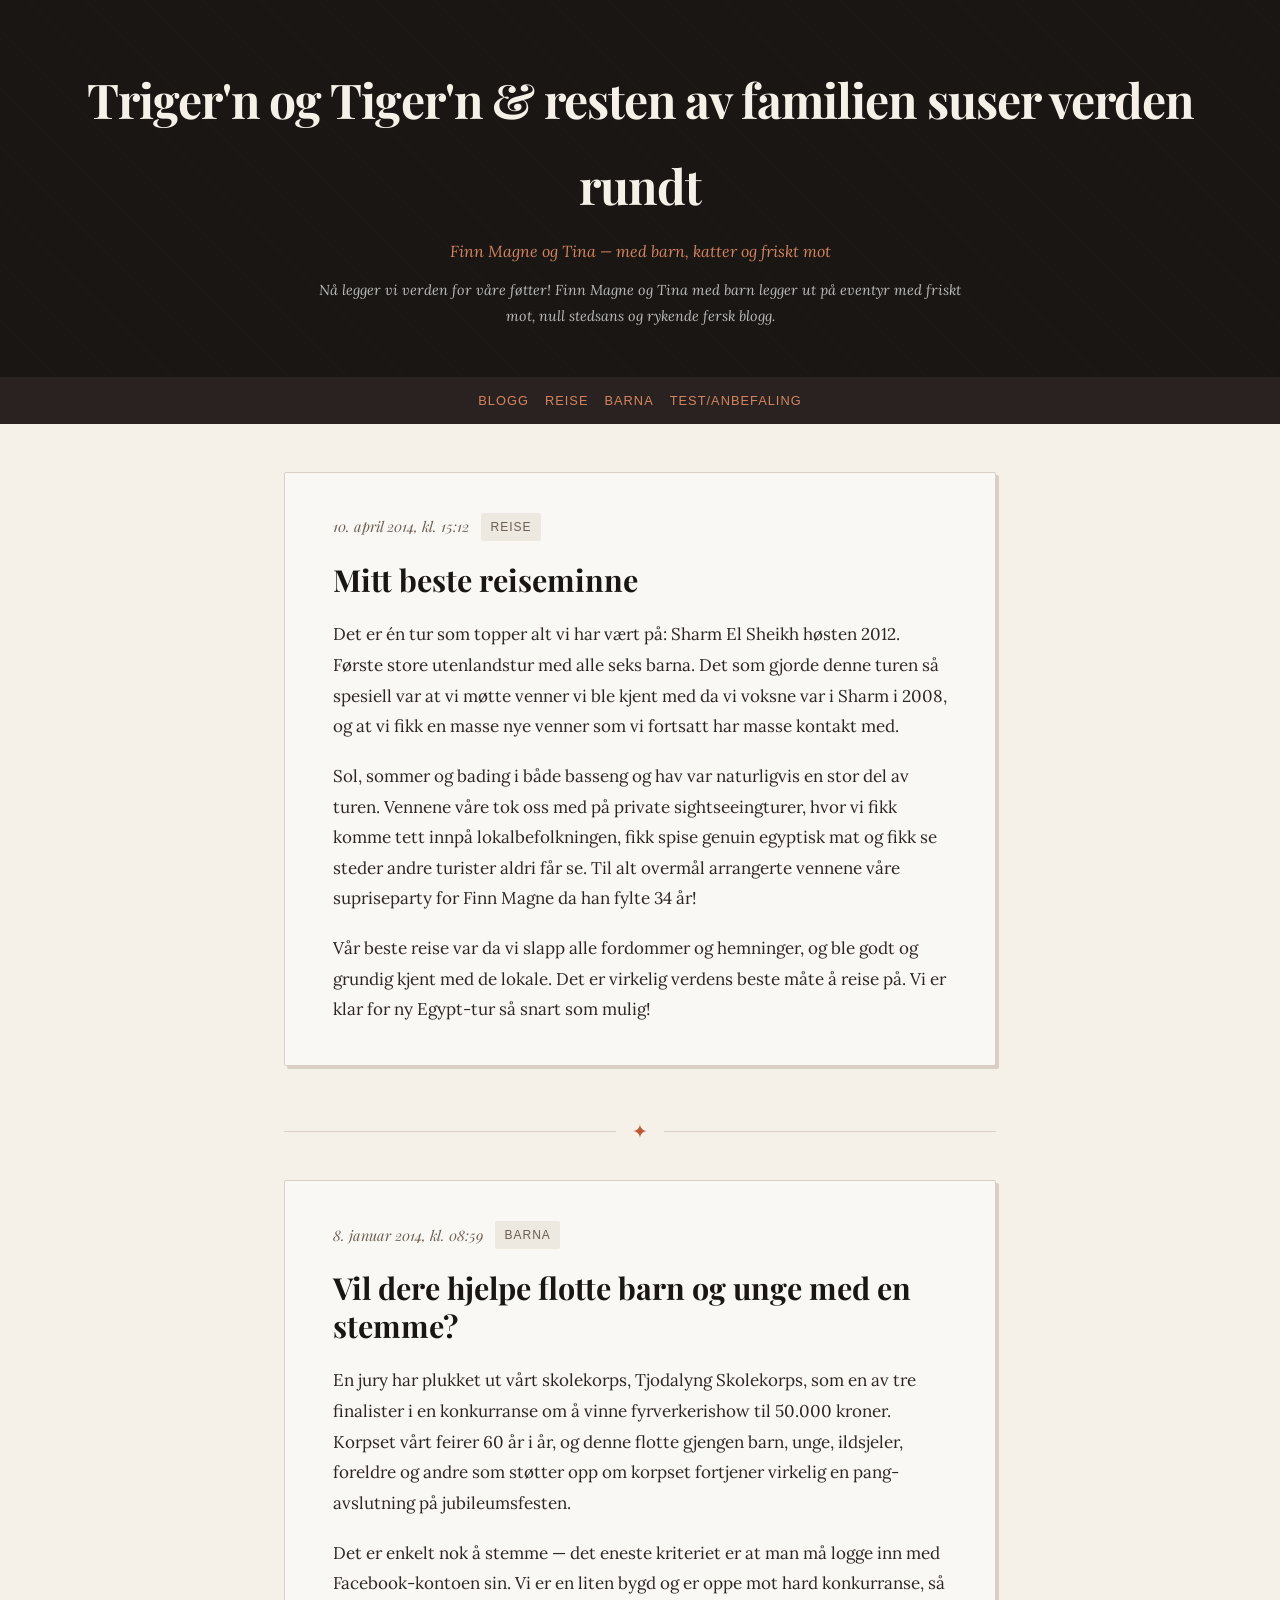
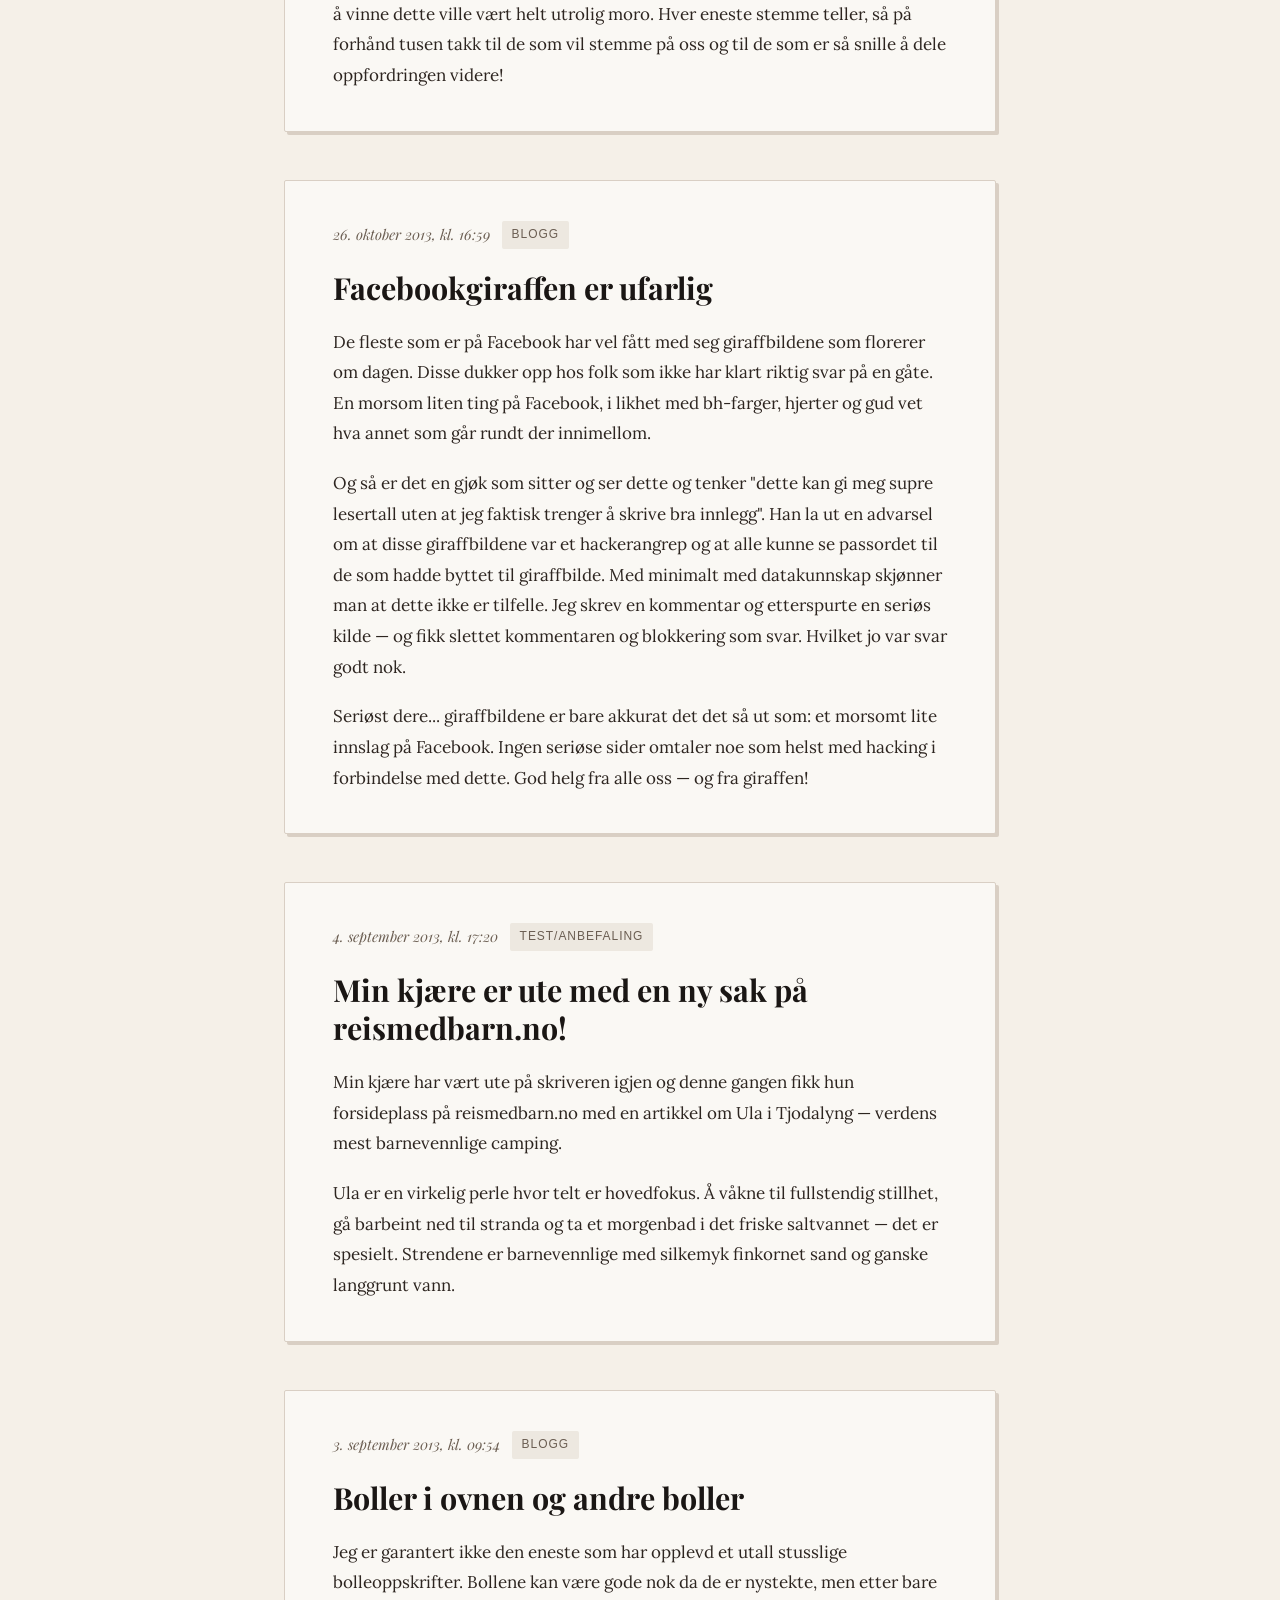
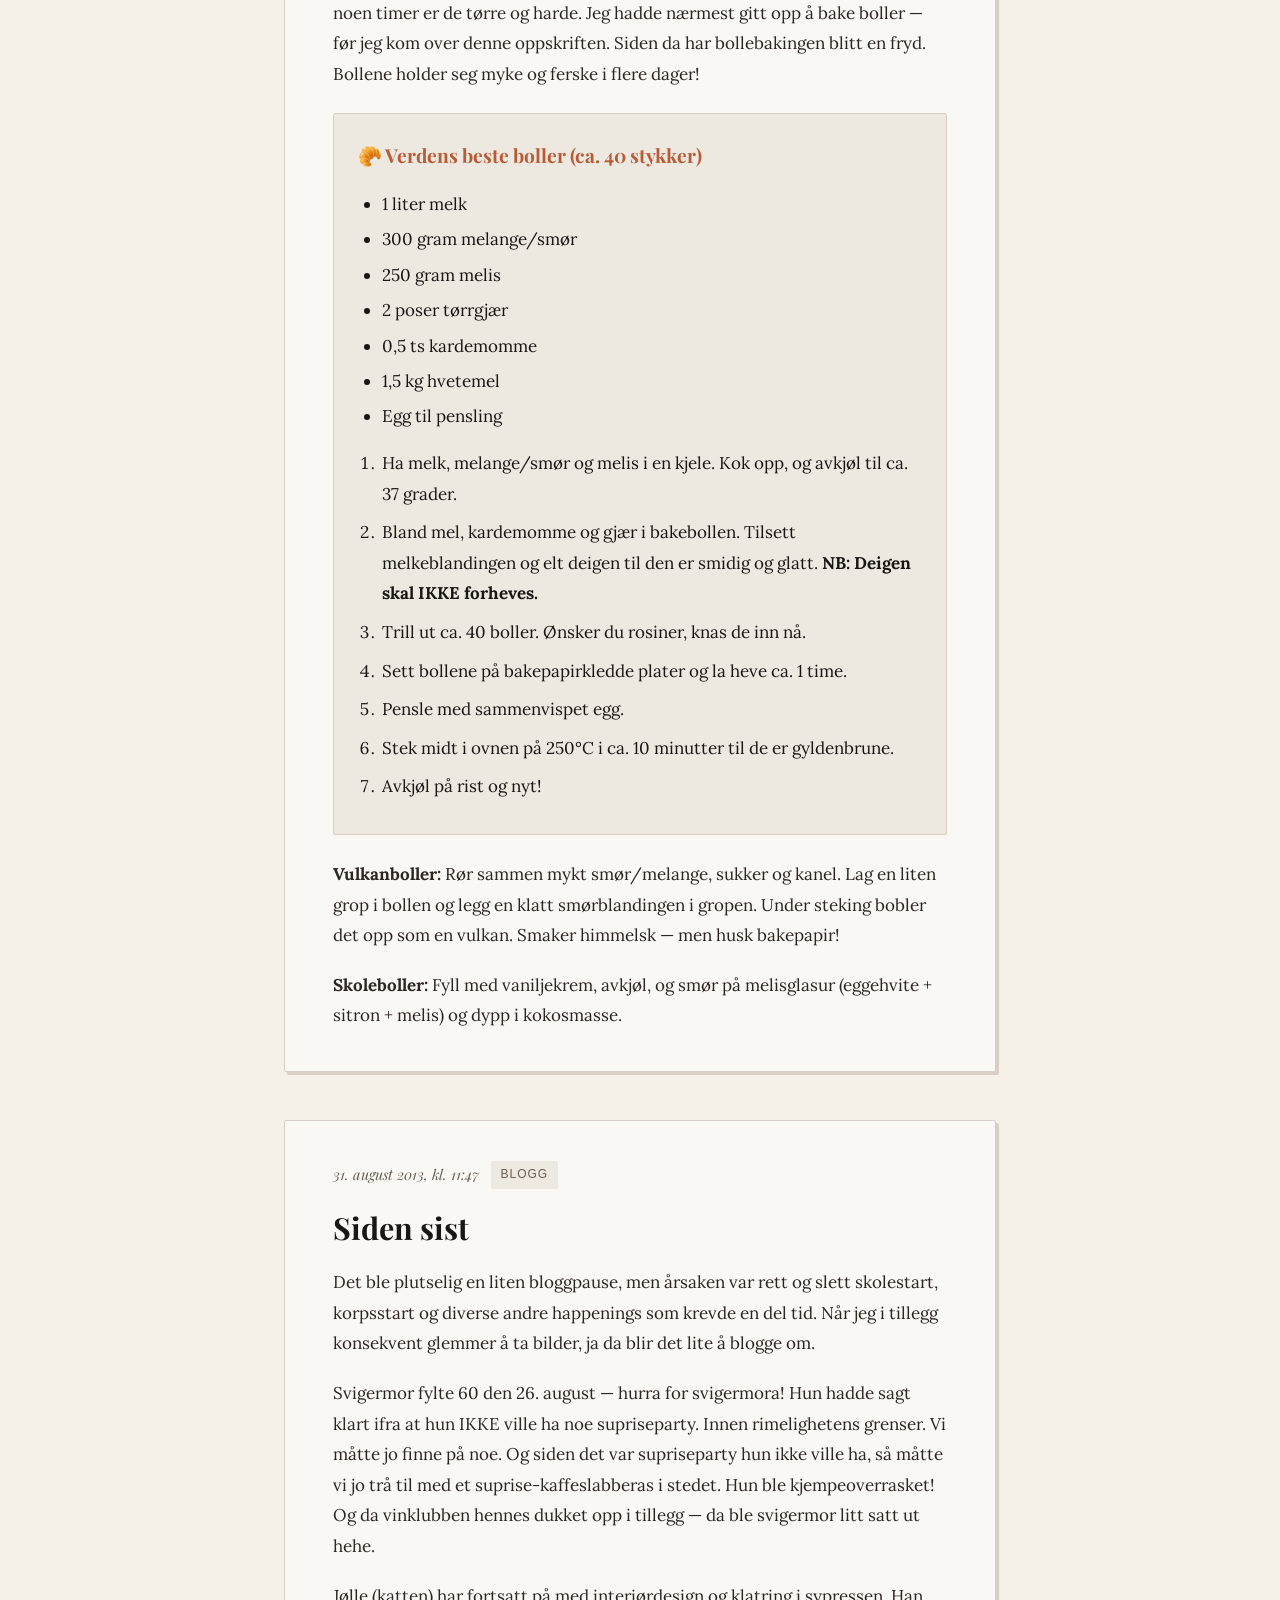
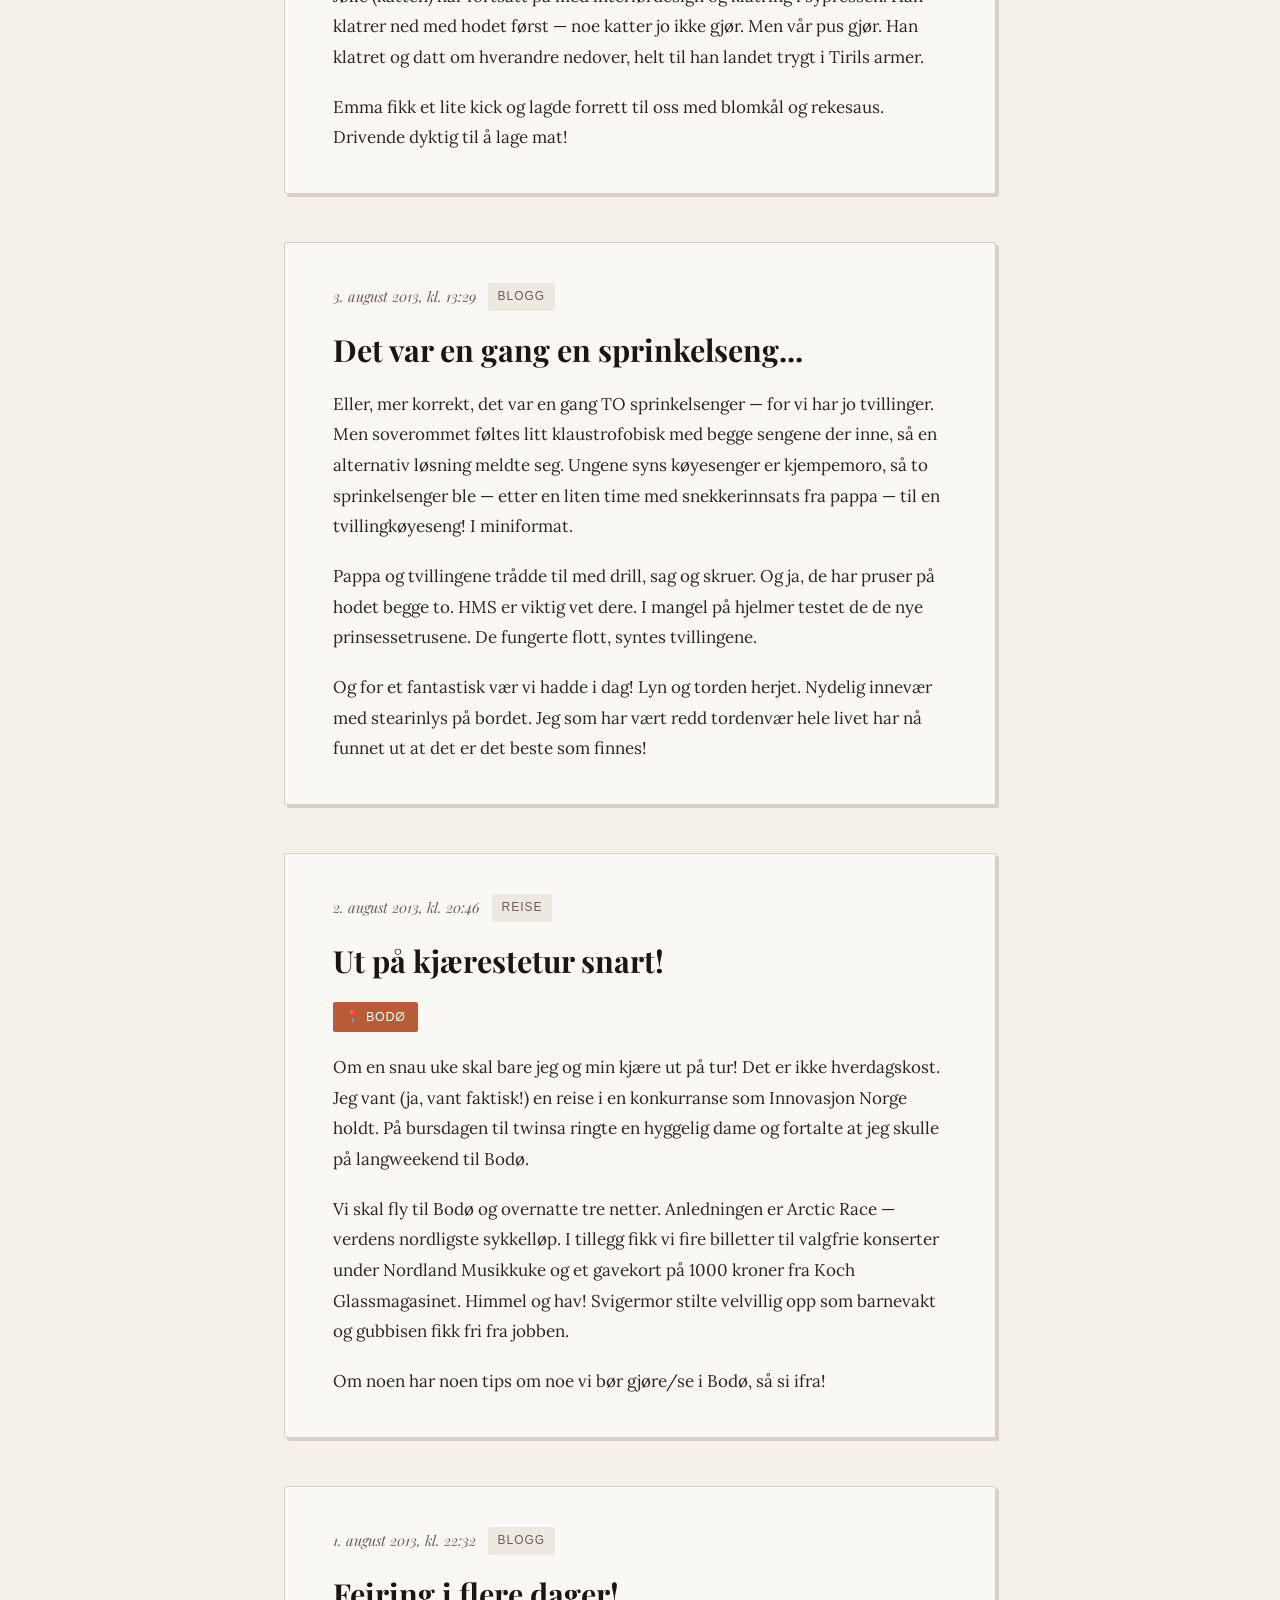
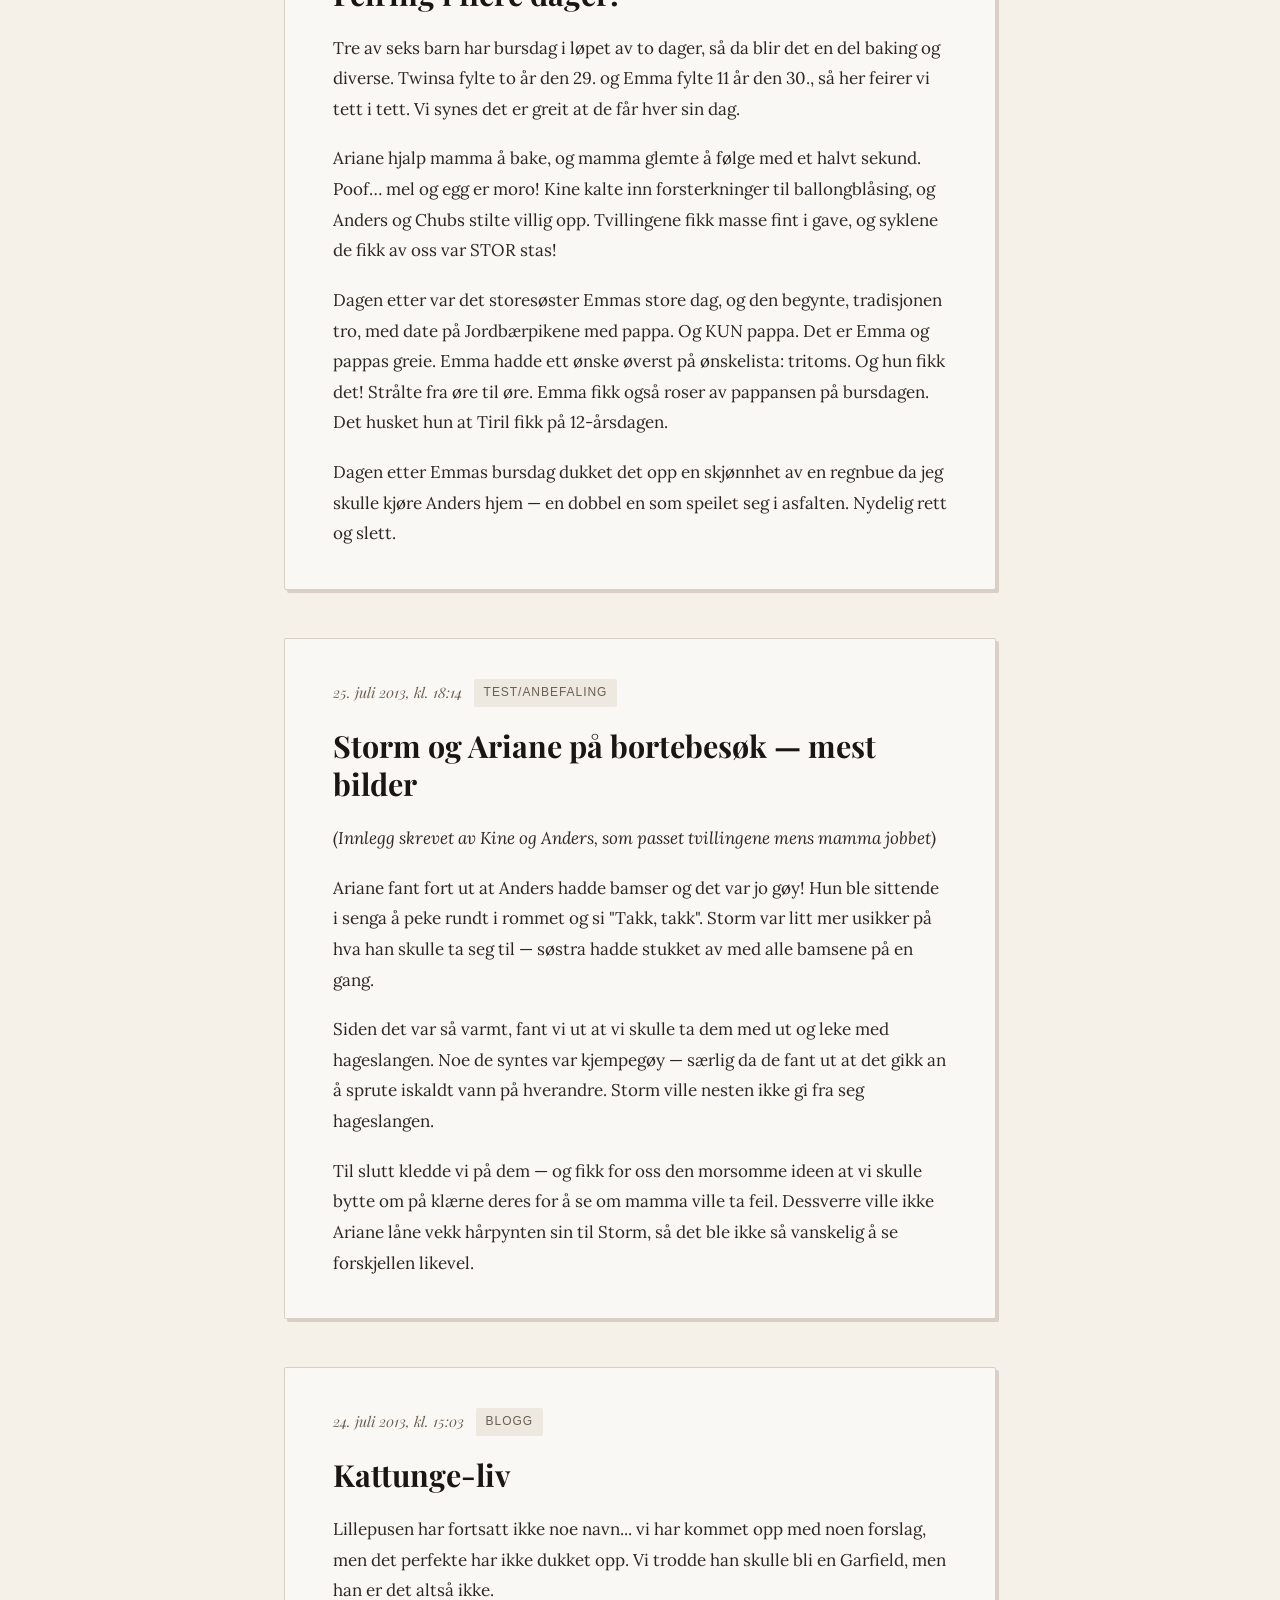
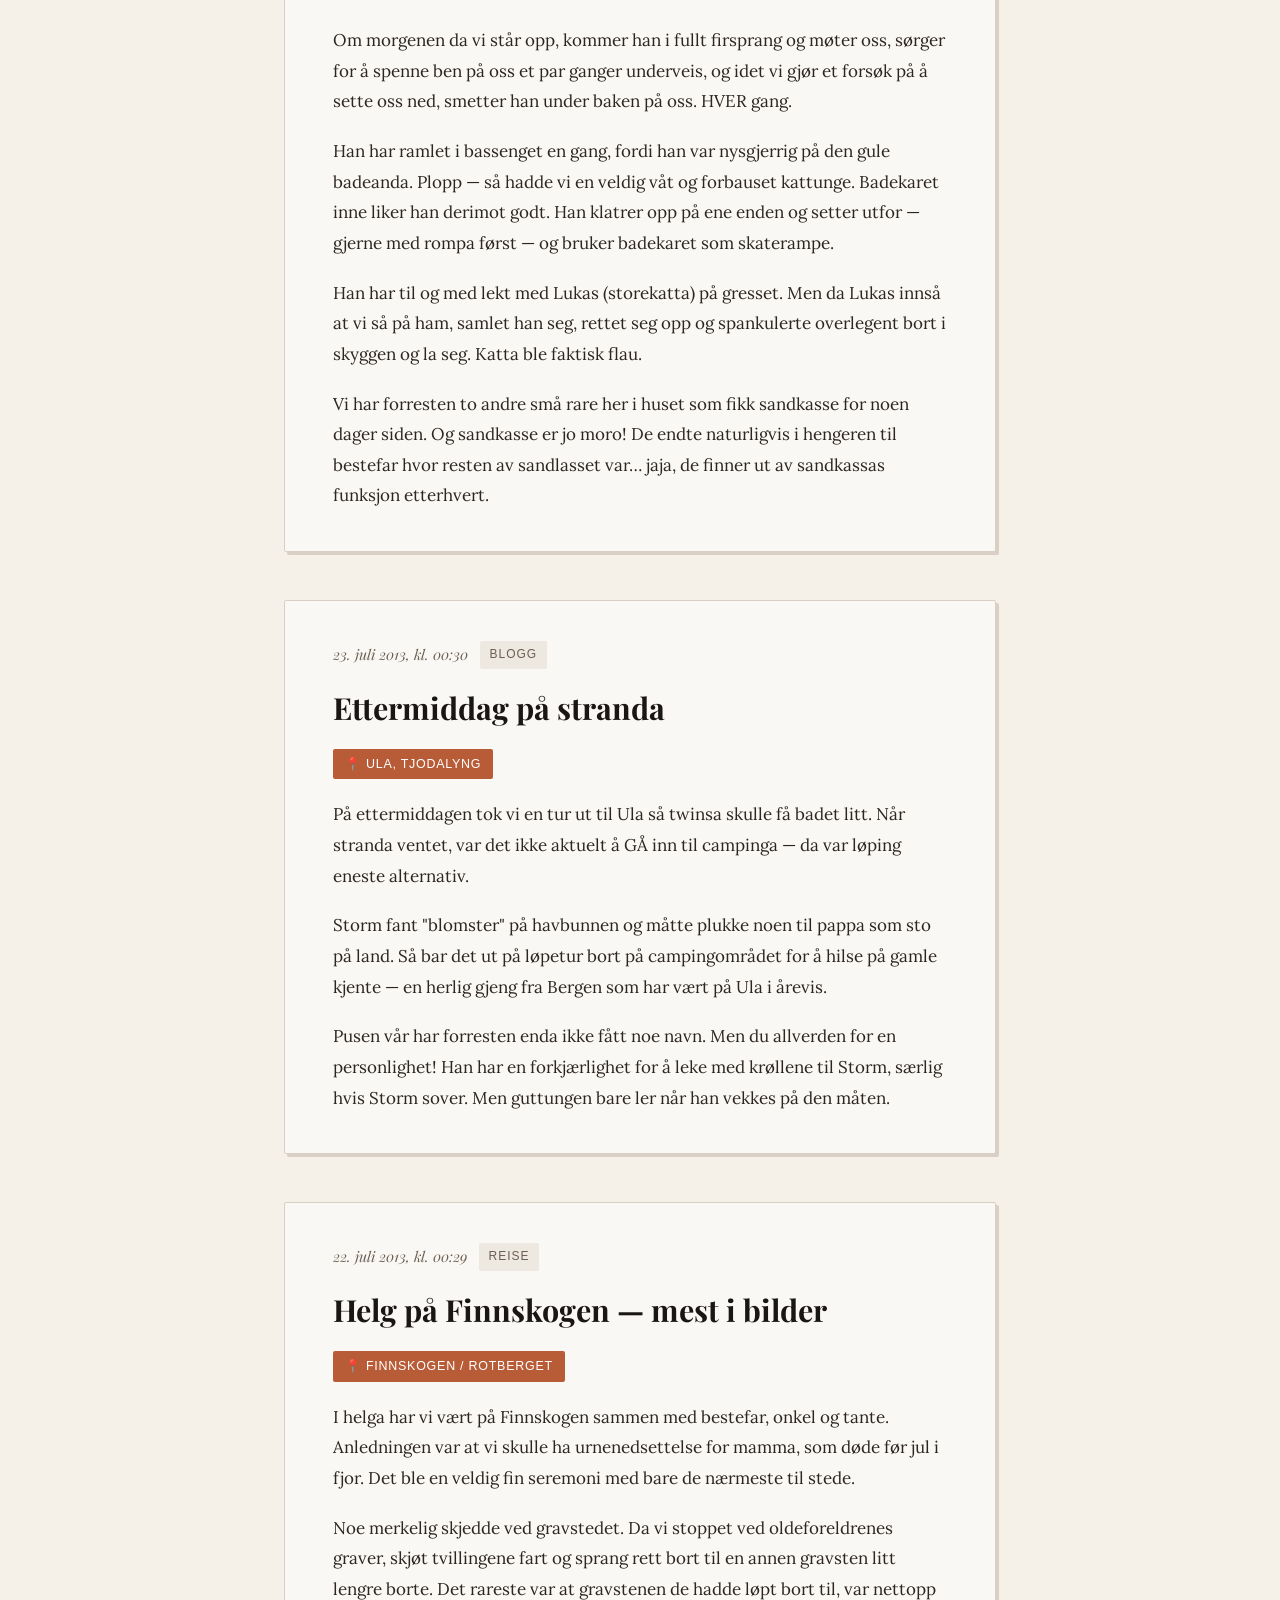
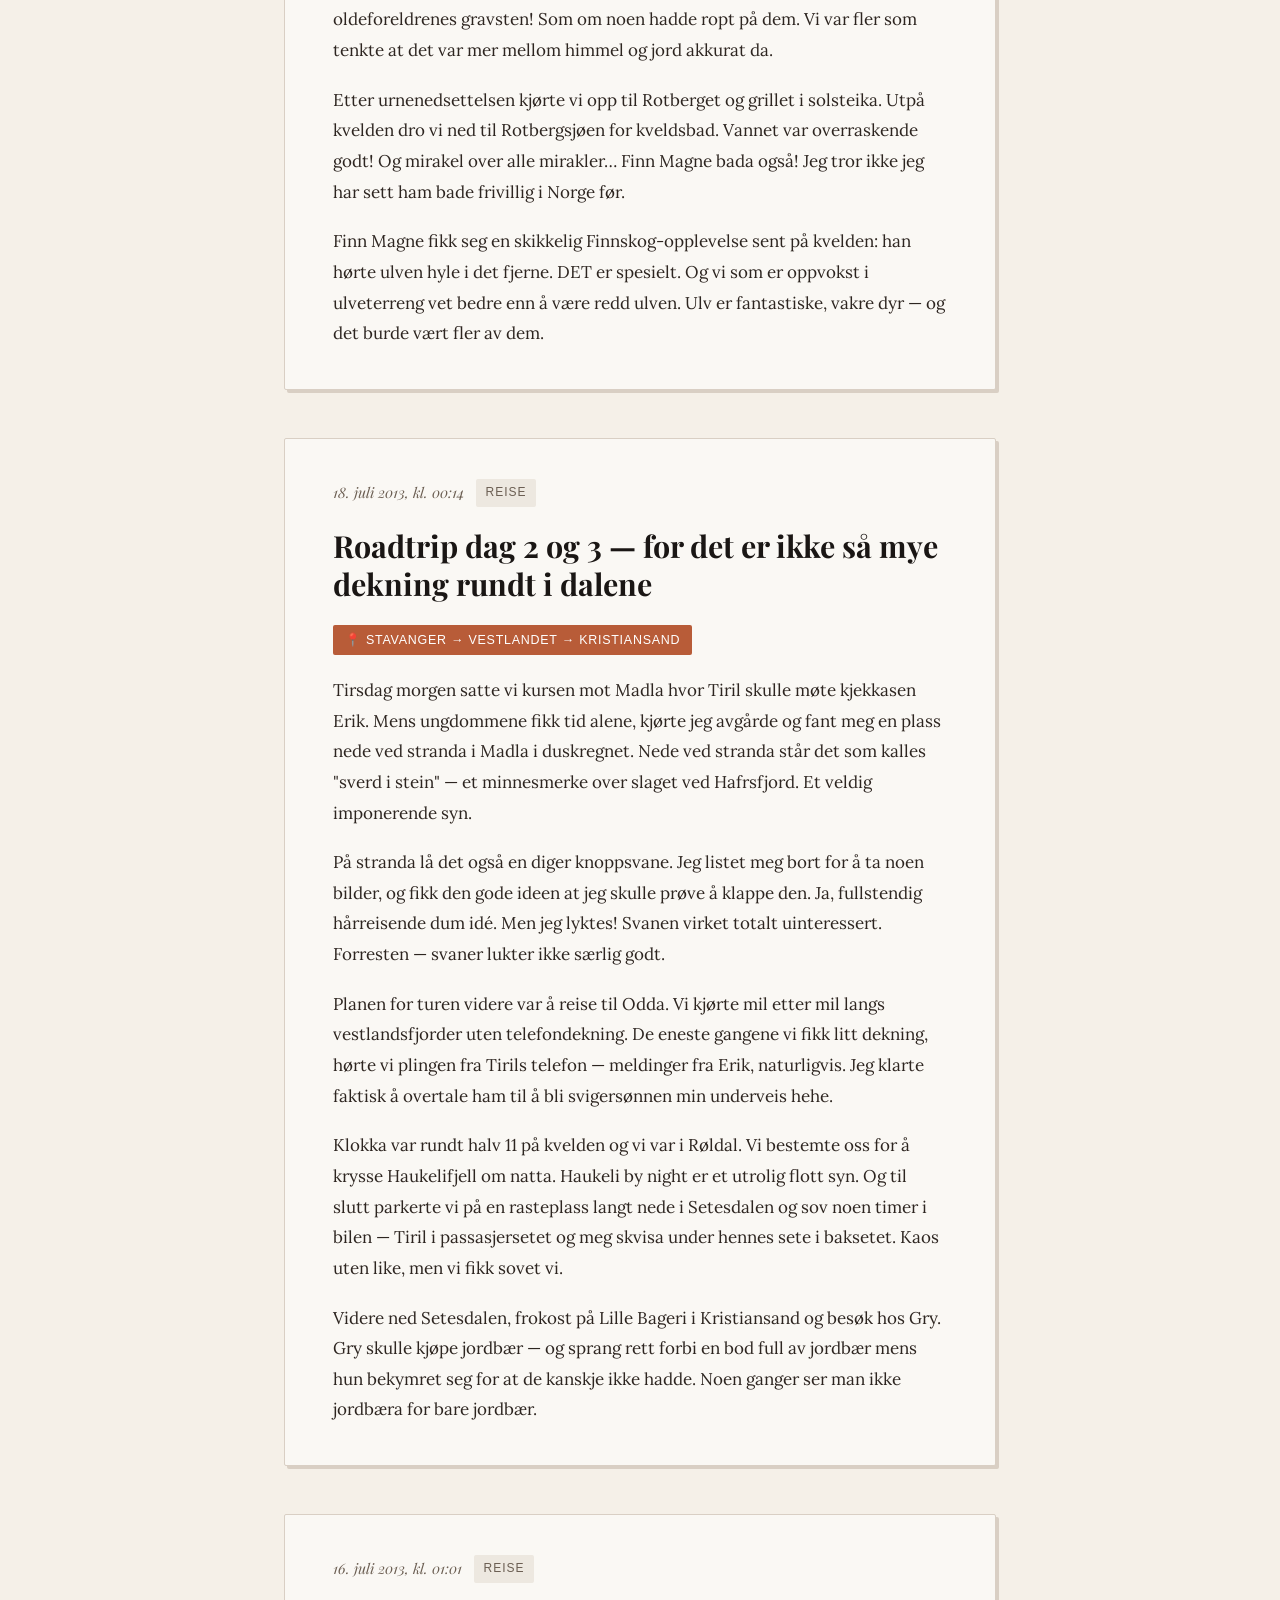
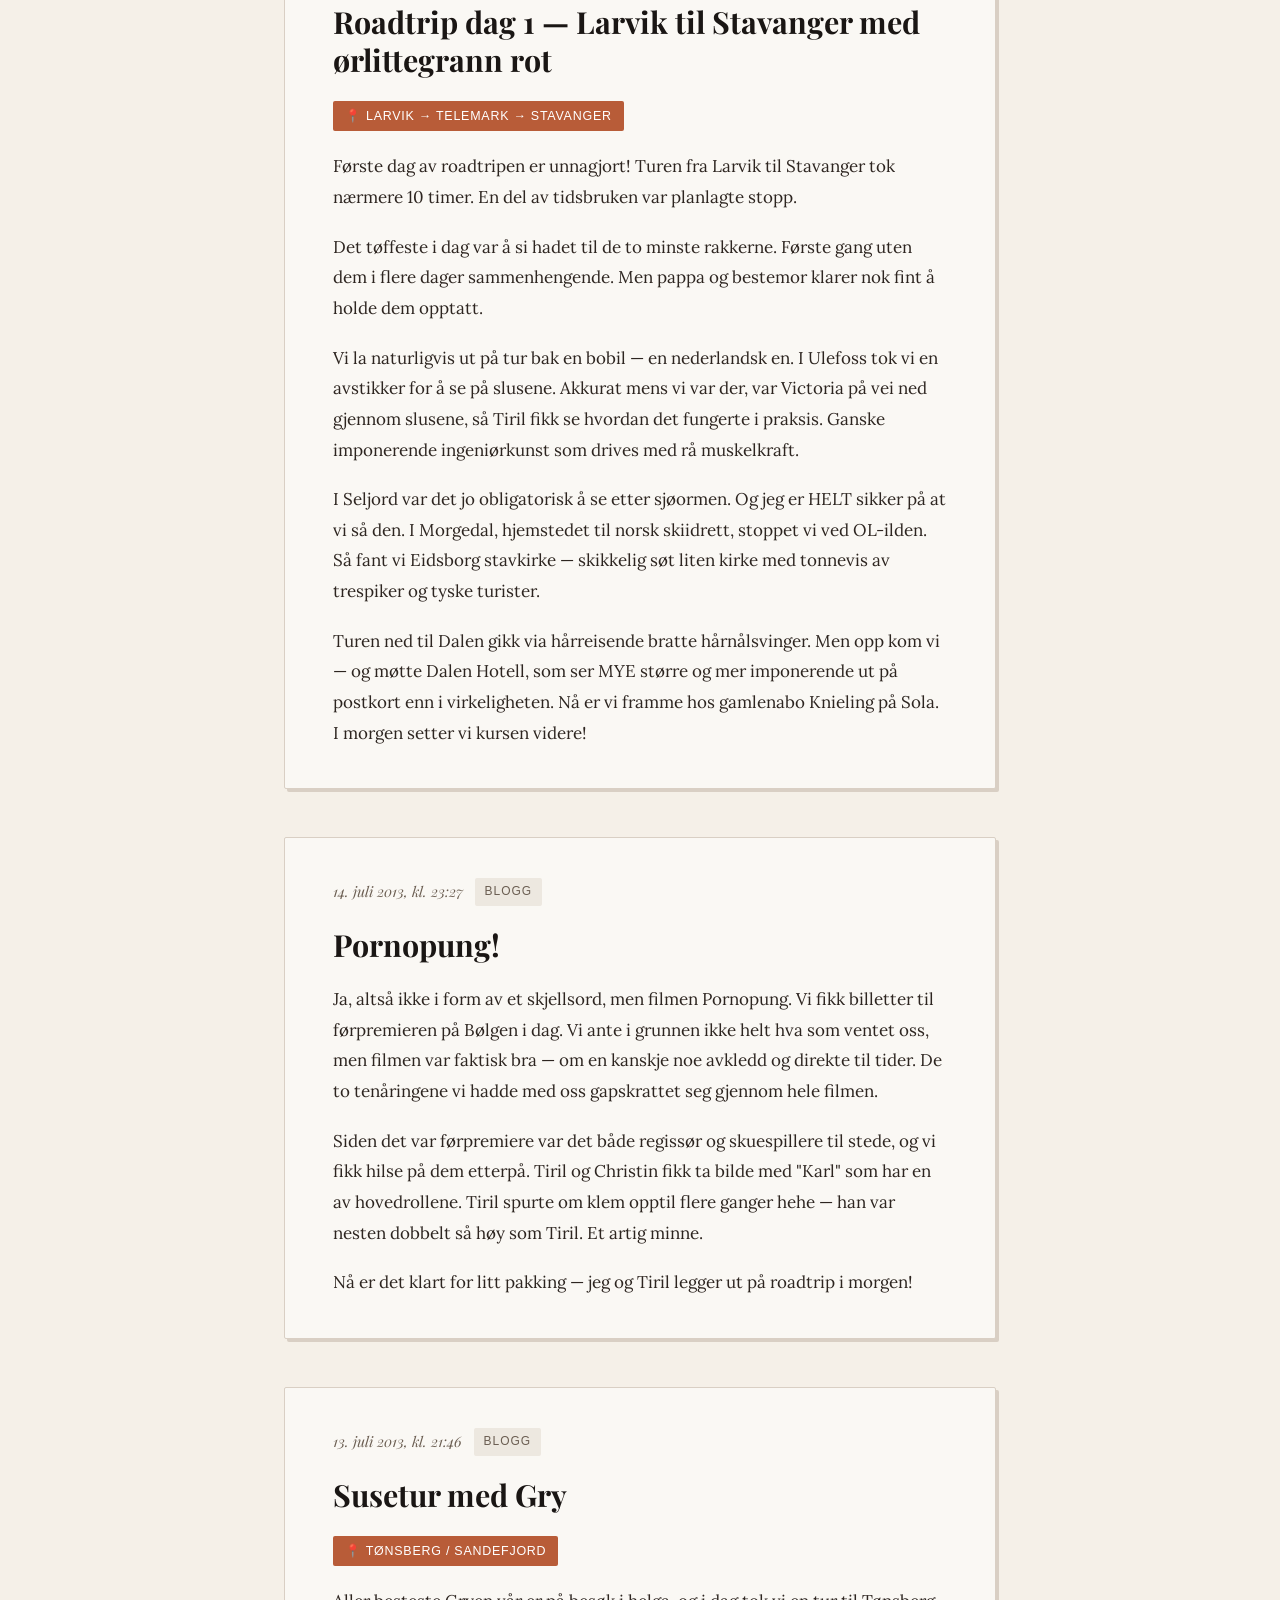
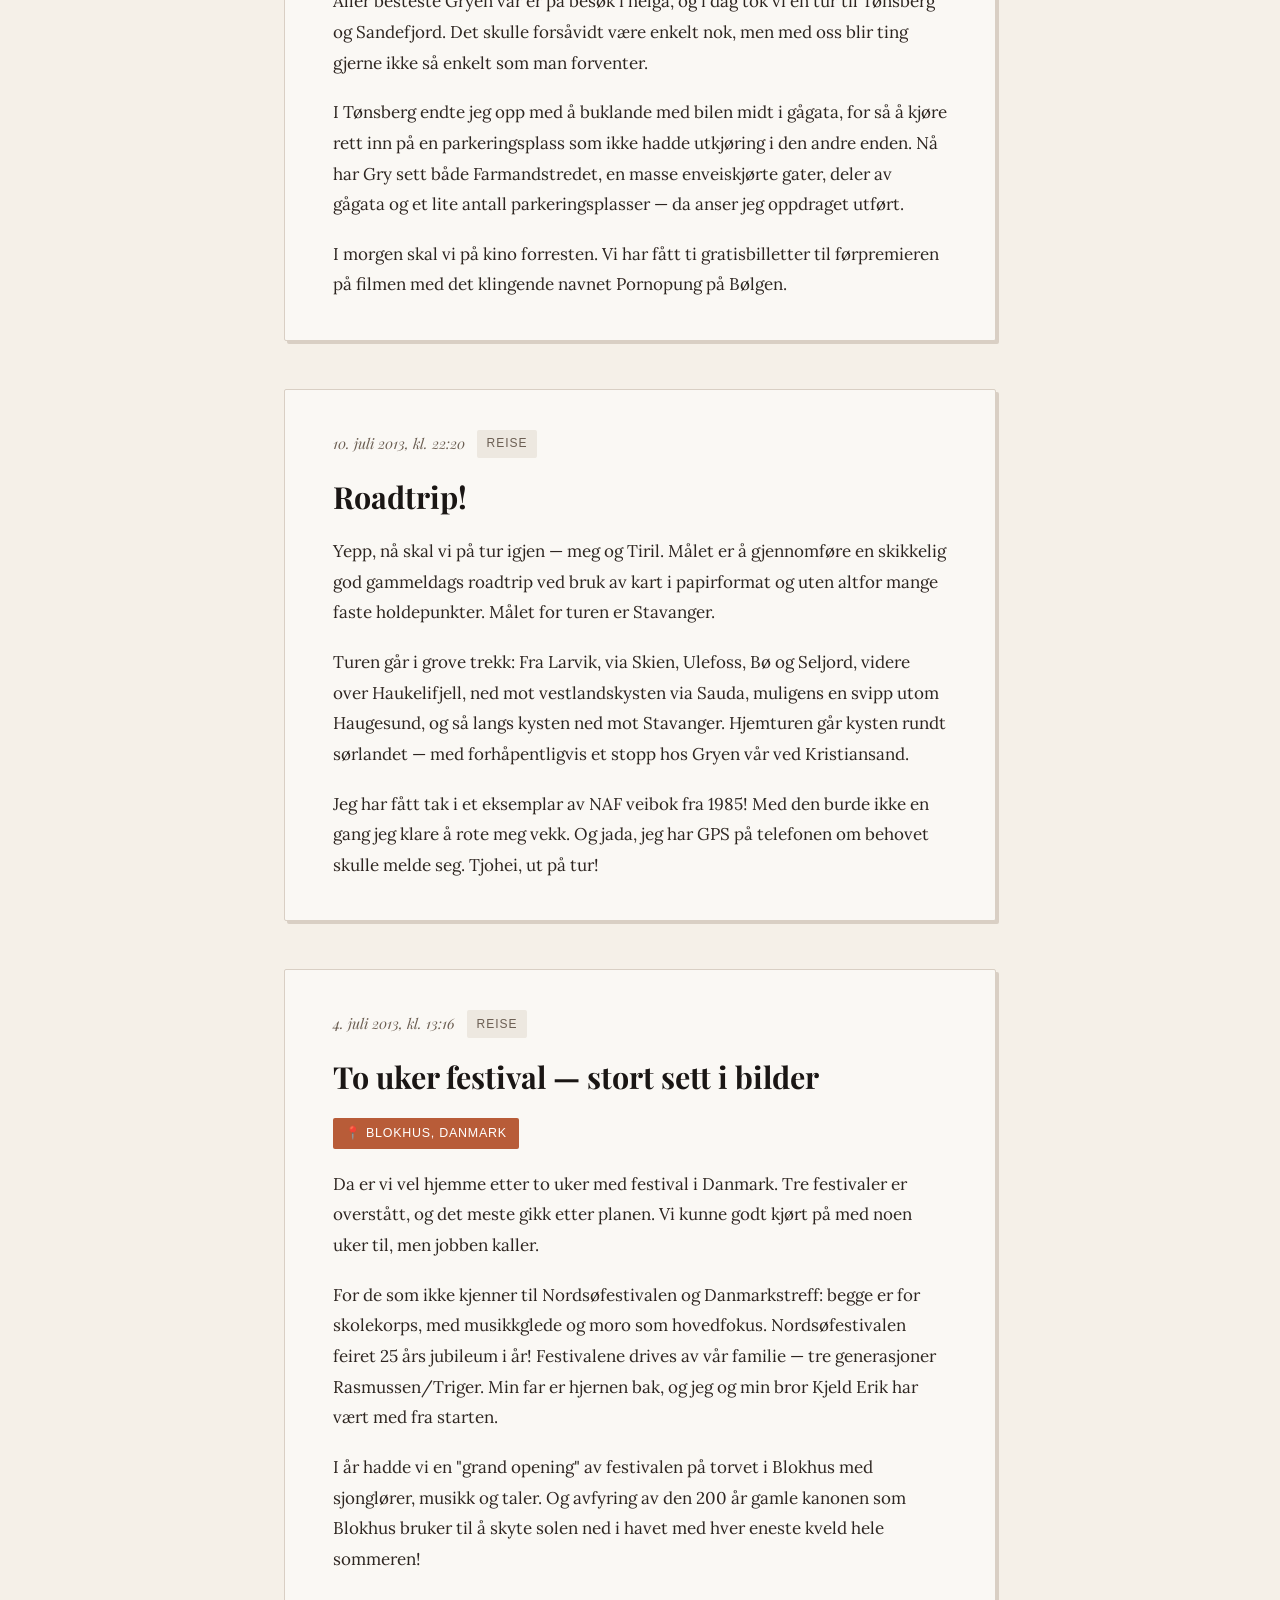
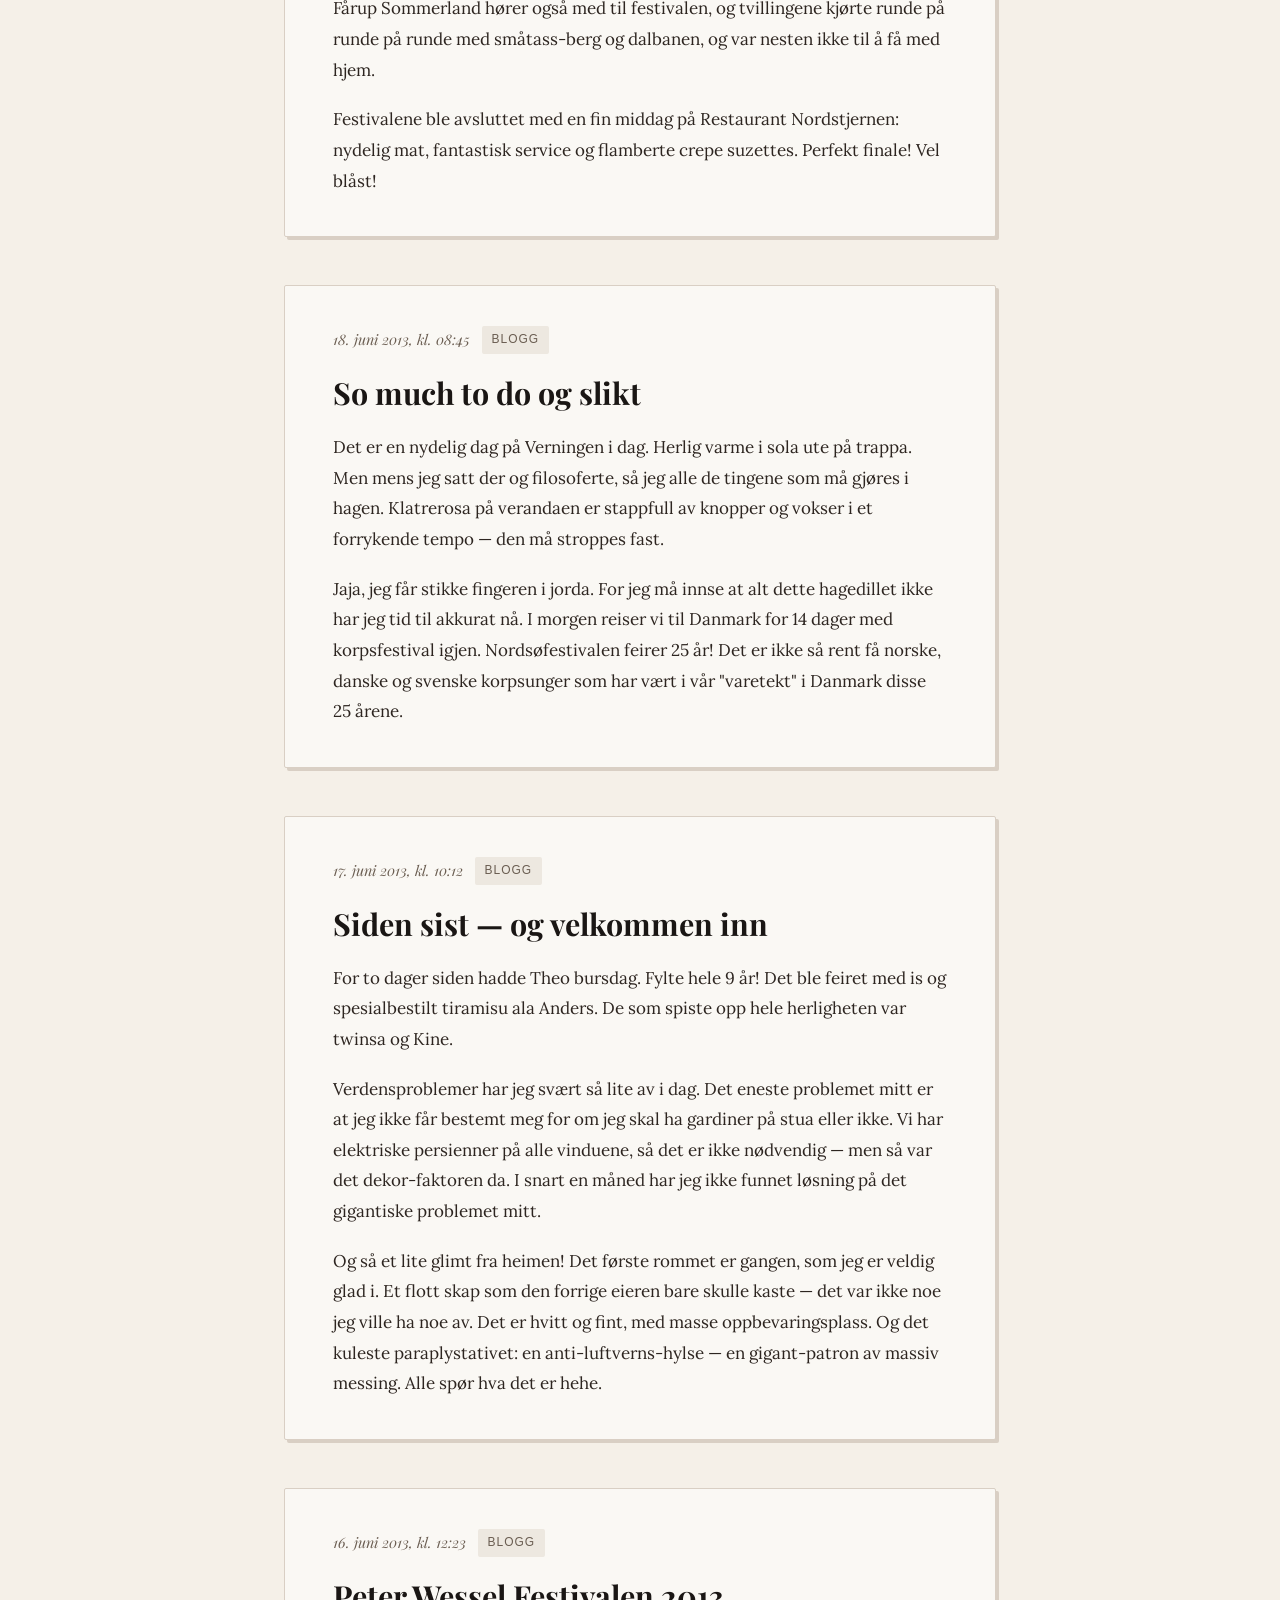
<file: trigerogtiger/index.html>
<!DOCTYPE html>
<html lang="no">
<head>
<meta charset="UTF-8">
<meta name="viewport" content="width=device-width, initial-scale=1.0">
<title>Triger'n og Tiger'n &amp; resten av familien suser verden rundt</title>
<link href="https://fonts.googleapis.com/css2?family=Playfair+Display:ital,wght@0,400;0,700;1,400&family=Lora:ital,wght@0,400;0,500;1,400&display=swap" rel="stylesheet">
<style>
  :root {
    --cream: #f5f0e8;
    --warm-white: #faf8f4;
    --ink: #1a1614;
    --muted: #6b5e52;
    --accent: #b85c38;
    --accent-light: #d4845f;
    --border: #d9cfc4;
    --tag-bg: #ede8e0;
  }
  * { box-sizing: border-box; margin: 0; padding: 0; }
  body { background: var(--cream); color: var(--ink); font-family: 'Lora', Georgia, serif; font-size: 17px; line-height: 1.8; }

  header {
    background: var(--ink); color: var(--cream);
    padding: 3.5rem 2rem 3rem; text-align: center; position: relative; overflow: hidden;
  }
  header::before {
    content: ''; position: absolute; inset: 0;
    background: repeating-linear-gradient(45deg, transparent, transparent 40px, rgba(255,255,255,0.02) 40px, rgba(255,255,255,0.02) 41px);
  }
  header h1 { font-family: 'Playfair Display', serif; font-size: clamp(1.8rem, 4vw, 3rem); font-weight: 700; letter-spacing: -0.02em; position: relative; }
  header p.tagline { color: var(--accent-light); font-style: italic; margin-top: 0.5rem; font-size: 1rem; position: relative; }
  header p.desc { color: #bbb; font-size: 0.9rem; margin-top: 0.75rem; max-width: 650px; margin-left: auto; margin-right: auto; position: relative; font-style: italic; }

  .nav-bar { background: #2a2220; padding: 0.75rem 1.5rem; display: flex; gap: 1rem; flex-wrap: wrap; justify-content: center; }
  .nav-bar a { color: var(--accent-light); text-decoration: none; font-family: sans-serif; font-size: 0.8rem; text-transform: uppercase; letter-spacing: 0.08em; }
  .nav-bar a:hover { color: white; }

  .divider { display: flex; align-items: center; gap: 1rem; margin: 2rem 0; }
  .divider::before, .divider::after { content: ''; flex: 1; height: 1px; background: var(--border); }
  .divider span { color: var(--accent); font-size: 1.2rem; }

  main { max-width: 760px; margin: 0 auto; padding: 3rem 1.5rem 6rem; }

  article {
    background: var(--warm-white); border: 1px solid var(--border); border-radius: 2px;
    padding: 2.5rem 3rem; margin-bottom: 3rem;
    box-shadow: 3px 3px 0 var(--border); transition: box-shadow 0.2s ease;
  }
  article:hover { box-shadow: 5px 5px 0 var(--accent-light); }

  .post-meta { display: flex; align-items: center; gap: 0.75rem; margin-bottom: 1.25rem; flex-wrap: wrap; }
  .post-date { font-family: 'Playfair Display', serif; font-style: italic; color: var(--muted); font-size: 0.9rem; }
  .post-tag { background: var(--tag-bg); color: var(--muted); font-size: 0.75rem; padding: 0.2rem 0.6rem; border-radius: 2px; text-transform: uppercase; letter-spacing: 0.08em; font-family: sans-serif; }

  article h2 { font-family: 'Playfair Display', serif; font-size: clamp(1.3rem, 3vw, 1.9rem); font-weight: 700; line-height: 1.25; margin-bottom: 1.25rem; color: var(--ink); }
  article p { margin-bottom: 1.2rem; color: #2d2520; }
  article p:last-child { margin-bottom: 0; }

  .location-badge { display: inline-block; background: var(--accent); color: white; font-size: 0.78rem; padding: 0.25rem 0.75rem; border-radius: 2px; margin-bottom: 1.25rem; font-family: sans-serif; letter-spacing: 0.06em; text-transform: uppercase; }
  .video-note { background: var(--tag-bg); border-left: 3px solid var(--accent); padding: 0.75rem 1rem; font-style: italic; color: var(--muted); margin-bottom: 1rem; font-size: 0.95rem; }

  .recipe-box { background: var(--tag-bg); border: 1px solid var(--border); padding: 1.5rem; margin: 1.5rem 0; border-radius: 2px; }
  .recipe-box h3 { font-family: 'Playfair Display', serif; font-size: 1.2rem; margin-bottom: 1rem; color: var(--accent); }
  .recipe-box ul { padding-left: 1.5rem; margin-bottom: 1rem; }
  .recipe-box li { margin-bottom: 0.3rem; }
  .recipe-box ol { padding-left: 1.5rem; }
  .recipe-box ol li { margin-bottom: 0.5rem; }

  footer { text-align: center; padding: 2rem; color: var(--muted); font-style: italic; font-size: 0.9rem; border-top: 1px solid var(--border); }

  @media (max-width: 600px) { article { padding: 1.5rem; } header { padding: 2rem 1rem; } }
</style>
</head>
<body>

<header>
  <h1>Triger'n og Tiger'n &amp; resten av familien suser verden rundt</h1>
  <p class="tagline">Finn Magne og Tina &mdash; med barn, katter og friskt mot</p>
  <p class="desc">Nå legger vi verden for våre føtter! Finn Magne og Tina med barn legger ut på eventyr med friskt mot, null stedsans og rykende fersk blogg.</p>
</header>

<div class="nav-bar">
  <a href="#">Blogg</a>
  <a href="#">Reise</a>
  <a href="#">Barna</a>
  <a href="#">Test/anbefaling</a>
</div>

<main>

  <!-- 2014 -->
  <article>
    <div class="post-meta">
      <span class="post-date">10. april 2014, kl. 15:12</span>
      <span class="post-tag">Reise</span>
    </div>
    <h2>Mitt beste reiseminne</h2>
    <p>Det er én tur som topper alt vi har vært på: Sharm El Sheikh høsten 2012. Første store utenlandstur med alle seks barna. Det som gjorde denne turen så spesiell var at vi møtte venner vi ble kjent med da vi voksne var i Sharm i 2008, og at vi fikk en masse nye venner som vi fortsatt har masse kontakt med.</p>
    <p>Sol, sommer og bading i både basseng og hav var naturligvis en stor del av turen. Vennene våre tok oss med på private sightseeingturer, hvor vi fikk komme tett innpå lokalbefolkningen, fikk spise genuin egyptisk mat og fikk se steder andre turister aldri får se. Til alt overmål arrangerte vennene våre supriseparty for Finn Magne da han fylte 34 år!</p>
    <p>Vår beste reise var da vi slapp alle fordommer og hemninger, og ble godt og grundig kjent med de lokale. Det er virkelig verdens beste måte å reise på. Vi er klar for ny Egypt-tur så snart som mulig!</p>
  </article>

  <div class="divider"><span>✦</span></div>

  <article>
    <div class="post-meta">
      <span class="post-date">8. januar 2014, kl. 08:59</span>
      <span class="post-tag">Barna</span>
    </div>
    <h2>Vil dere hjelpe flotte barn og unge med en stemme?</h2>
    <p>En jury har plukket ut vårt skolekorps, Tjodalyng Skolekorps, som en av tre finalister i en konkurranse om å vinne fyrverkerishow til 50.000 kroner. Korpset vårt feirer 60 år i år, og denne flotte gjengen barn, unge, ildsjeler, foreldre og andre som støtter opp om korpset fortjener virkelig en pang-avslutning på jubileumsfesten.</p>
    <p>Det er enkelt nok å stemme &mdash; det eneste kriteriet er at man må logge inn med Facebook-kontoen sin. Vi er en liten bygd og er oppe mot hard konkurranse, så å vinne dette ville vært helt utrolig moro. Hver eneste stemme teller, så på forhånd tusen takk til de som vil stemme på oss og til de som er så snille å dele oppfordringen videre!</p>
  </article>

  <!-- FACEBOOK-GIRAFFEN -->
  <article>
    <div class="post-meta">
      <span class="post-date">26. oktober 2013, kl. 16:59</span>
      <span class="post-tag">Blogg</span>
    </div>
    <h2>Facebookgiraffen er ufarlig</h2>
    <p>De fleste som er på Facebook har vel fått med seg giraffbildene som florerer om dagen. Disse dukker opp hos folk som ikke har klart riktig svar på en gåte. En morsom liten ting på Facebook, i likhet med bh-farger, hjerter og gud vet hva annet som går rundt der innimellom.</p>
    <p>Og så er det en gjøk som sitter og ser dette og tenker "dette kan gi meg supre lesertall uten at jeg faktisk trenger å skrive bra innlegg". Han la ut en advarsel om at disse giraffbildene var et hackerangrep og at alle kunne se passordet til de som hadde byttet til giraffbilde. Med minimalt med datakunnskap skjønner man at dette ikke er tilfelle. Jeg skrev en kommentar og etterspurte en seriøs kilde &mdash; og fikk slettet kommentaren og blokkering som svar. Hvilket jo var svar godt nok.</p>
    <p>Seriøst dere... giraffbildene er bare akkurat det det så ut som: et morsomt lite innslag på Facebook. Ingen seriøse sider omtaler noe som helst med hacking i forbindelse med dette. God helg fra alle oss &mdash; og fra giraffen!</p>
  </article>

  <!-- REISMEDBARN -->
  <article>
    <div class="post-meta">
      <span class="post-date">4. september 2013, kl. 17:20</span>
      <span class="post-tag">Test/anbefaling</span>
    </div>
    <h2>Min kjære er ute med en ny sak på reismedbarn.no!</h2>
    <p>Min kjære har vært ute på skriveren igjen og denne gangen fikk hun forsideplass på reismedbarn.no med en artikkel om Ula i Tjodalyng &mdash; verdens mest barnevennlige camping.</p>
    <p>Ula er en virkelig perle hvor telt er hovedfokus. Å våkne til fullstendig stillhet, gå barbeint ned til stranda og ta et morgenbad i det friske saltvannet &mdash; det er spesielt. Strendene er barnevennlige med silkemyk finkornet sand og ganske langgrunt vann.</p>
  </article>

  <!-- BOLLER -->
  <article>
    <div class="post-meta">
      <span class="post-date">3. september 2013, kl. 09:54</span>
      <span class="post-tag">Blogg</span>
    </div>
    <h2>Boller i ovnen og andre boller</h2>
    <p>Jeg er garantert ikke den eneste som har opplevd et utall stusslige bolleoppskrifter. Bollene kan være gode nok da de er nystekte, men etter bare noen timer er de tørre og harde. Jeg hadde nærmest gitt opp å bake boller &mdash; før jeg kom over denne oppskriften. Siden da har bollebakingen blitt en fryd. Bollene holder seg myke og ferske i flere dager!</p>

    <div class="recipe-box">
      <h3>🥐 Verdens beste boller (ca. 40 stykker)</h3>
      <ul>
        <li>1 liter melk</li>
        <li>300 gram melange/smør</li>
        <li>250 gram melis</li>
        <li>2 poser tørrgjær</li>
        <li>0,5 ts kardemomme</li>
        <li>1,5 kg hvetemel</li>
        <li>Egg til pensling</li>
      </ul>
      <ol>
        <li>Ha melk, melange/smør og melis i en kjele. Kok opp, og avkjøl til ca. 37 grader.</li>
        <li>Bland mel, kardemomme og gjær i bakebollen. Tilsett melkeblandingen og elt deigen til den er smidig og glatt. <strong>NB: Deigen skal IKKE forheves.</strong></li>
        <li>Trill ut ca. 40 boller. Ønsker du rosiner, knas de inn nå.</li>
        <li>Sett bollene på bakepapirkledde plater og la heve ca. 1 time.</li>
        <li>Pensle med sammenvispet egg.</li>
        <li>Stek midt i ovnen på 250°C i ca. 10 minutter til de er gyldenbrune.</li>
        <li>Avkjøl på rist og nyt!</li>
      </ol>
    </div>

    <p><strong>Vulkanboller:</strong> Rør sammen mykt smør/melange, sukker og kanel. Lag en liten grop i bollen og legg en klatt smørblandingen i gropen. Under steking bobler det opp som en vulkan. Smaker himmelsk &mdash; men husk bakepapir!</p>
    <p><strong>Skoleboller:</strong> Fyll med vaniljekrem, avkjøl, og smør på melisglasur (eggehvite + sitron + melis) og dypp i kokosmasse.</p>
  </article>

  <!-- SIDEN SIST AUG 2013 -->
  <article>
    <div class="post-meta">
      <span class="post-date">31. august 2013, kl. 11:47</span>
      <span class="post-tag">Blogg</span>
    </div>
    <h2>Siden sist</h2>
    <p>Det ble plutselig en liten bloggpause, men årsaken var rett og slett skolestart, korpsstart og diverse andre happenings som krevde en del tid. Når jeg i tillegg konsekvent glemmer å ta bilder, ja da blir det lite å blogge om.</p>
    <p>Svigermor fylte 60 den 26. august &mdash; hurra for svigermora! Hun hadde sagt klart ifra at hun IKKE ville ha noe supriseparty. Innen rimelighetens grenser. Vi måtte jo finne på noe. Og siden det var supriseparty hun ikke ville ha, så måtte vi jo trå til med et suprise-kaffeslabberas i stedet. Hun ble kjempeoverrasket! Og da vinklubben hennes dukket opp i tillegg &mdash; da ble svigermor litt satt ut hehe.</p>
    <p>Jølle (katten) har fortsatt på med interiørdesign og klatring i sypressen. Han klatrer ned med hodet først &mdash; noe katter jo ikke gjør. Men vår pus gjør. Han klatret og datt om hverandre nedover, helt til han landet trygt i Tirils armer.</p>
    <p>Emma fikk et lite kick og lagde forrett til oss med blomkål og rekesaus. Drivende dyktig til å lage mat!</p>
  </article>

  <!-- SPRINKELSENG -->
  <article>
    <div class="post-meta">
      <span class="post-date">3. august 2013, kl. 13:29</span>
      <span class="post-tag">Blogg</span>
    </div>
    <h2>Det var en gang en sprinkelseng...</h2>
    <p>Eller, mer korrekt, det var en gang TO sprinkelsenger &mdash; for vi har jo tvillinger. Men soverommet føltes litt klaustrofobisk med begge sengene der inne, så en alternativ løsning meldte seg. Ungene syns køyesenger er kjempemoro, så to sprinkelsenger ble &mdash; etter en liten time med snekkerinnsats fra pappa &mdash; til en tvillingkøyeseng! I miniformat.</p>
    <p>Pappa og tvillingene trådde til med drill, sag og skruer. Og ja, de har pruser på hodet begge to. HMS er viktig vet dere. I mangel på hjelmer testet de de nye prinsessetrusene. De fungerte flott, syntes tvillingene.</p>
    <p>Og for et fantastisk vær vi hadde i dag! Lyn og torden herjet. Nydelig innevær med stearinlys på bordet. Jeg som har vært redd tordenvær hele livet har nå funnet ut at det er det beste som finnes!</p>
  </article>

  <!-- KJÆRESTETUR BODØ -->
  <article>
    <div class="post-meta">
      <span class="post-date">2. august 2013, kl. 20:46</span>
      <span class="post-tag">Reise</span>
    </div>
    <h2>Ut på kjærestetur snart!</h2>
    <div class="location-badge">📍 Bodø</div>
    <p>Om en snau uke skal bare jeg og min kjære ut på tur! Det er ikke hverdagskost. Jeg vant (ja, vant faktisk!) en reise i en konkurranse som Innovasjon Norge holdt. På bursdagen til twinsa ringte en hyggelig dame og fortalte at jeg skulle på langweekend til Bodø.</p>
    <p>Vi skal fly til Bodø og overnatte tre netter. Anledningen er Arctic Race &mdash; verdens nordligste sykkelløp. I tillegg fikk vi fire billetter til valgfrie konserter under Nordland Musikkuke og et gavekort på 1000 kroner fra Koch Glassmagasinet. Himmel og hav! Svigermor stilte velvillig opp som barnevakt og gubbisen fikk fri fra jobben.</p>
    <p>Om noen har noen tips om noe vi bør gjøre/se i Bodø, så si ifra!</p>
  </article>

  <!-- FEIRING I FLERE DAGER -->
  <article>
    <div class="post-meta">
      <span class="post-date">1. august 2013, kl. 22:32</span>
      <span class="post-tag">Blogg</span>
    </div>
    <h2>Feiring i flere dager!</h2>
    <p>Tre av seks barn har bursdag i løpet av to dager, så da blir det en del baking og diverse. Twinsa fylte to år den 29. og Emma fylte 11 år den 30., så her feirer vi tett i tett. Vi synes det er greit at de får hver sin dag.</p>
    <p>Ariane hjalp mamma å bake, og mamma glemte å følge med et halvt sekund. Poof&hellip; mel og egg er moro! Kine kalte inn forsterkninger til ballongblåsing, og Anders og Chubs stilte villig opp. Tvillingene fikk masse fint i gave, og syklene de fikk av oss var STOR stas!</p>
    <p>Dagen etter var det storesøster Emmas store dag, og den begynte, tradisjonen tro, med date på Jordbærpikene med pappa. Og KUN pappa. Det er Emma og pappas greie. Emma hadde ett ønske øverst på ønskelista: tritoms. Og hun fikk det! Strålte fra øre til øre. Emma fikk også roser av pappansen på bursdagen. Det husket hun at Tiril fikk på 12-årsdagen.</p>
    <p>Dagen etter Emmas bursdag dukket det opp en skjønnhet av en regnbue da jeg skulle kjøre Anders hjem &mdash; en dobbel en som speilet seg i asfalten. Nydelig rett og slett.</p>
  </article>

  <!-- STORM OG ARIANE PÅ BORTEBESØK -->
  <article>
    <div class="post-meta">
      <span class="post-date">25. juli 2013, kl. 18:14</span>
      <span class="post-tag">Test/anbefaling</span>
    </div>
    <h2>Storm og Ariane på bortebesøk &mdash; mest bilder</h2>
    <p><em>(Innlegg skrevet av Kine og Anders, som passet tvillingene mens mamma jobbet)</em></p>
    <p>Ariane fant fort ut at Anders hadde bamser og det var jo gøy! Hun ble sittende i senga å peke rundt i rommet og si "Takk, takk". Storm var litt mer usikker på hva han skulle ta seg til &mdash; søstra hadde stukket av med alle bamsene på en gang.</p>
    <p>Siden det var så varmt, fant vi ut at vi skulle ta dem med ut og leke med hageslangen. Noe de syntes var kjempegøy &mdash; særlig da de fant ut at det gikk an å sprute iskaldt vann på hverandre. Storm ville nesten ikke gi fra seg hageslangen.</p>
    <p>Til slutt kledde vi på dem &mdash; og fikk for oss den morsomme ideen at vi skulle bytte om på klærne deres for å se om mamma ville ta feil. Dessverre ville ikke Ariane låne vekk hårpynten sin til Storm, så det ble ikke så vanskelig å se forskjellen likevel.</p>
  </article>

  <!-- KATTUNGELIV -->
  <article>
    <div class="post-meta">
      <span class="post-date">24. juli 2013, kl. 15:03</span>
      <span class="post-tag">Blogg</span>
    </div>
    <h2>Kattunge-liv</h2>
    <p>Lillepusen har fortsatt ikke noe navn... vi har kommet opp med noen forslag, men det perfekte har ikke dukket opp. Vi trodde han skulle bli en Garfield, men han er det altså ikke.</p>
    <p>Om morgenen da vi står opp, kommer han i fullt firsprang og møter oss, sørger for å spenne ben på oss et par ganger underveis, og idet vi gjør et forsøk på å sette oss ned, smetter han under baken på oss. HVER gang.</p>
    <p>Han har ramlet i bassenget en gang, fordi han var nysgjerrig på den gule badeanda. Plopp &mdash; så hadde vi en veldig våt og forbauset kattunge. Badekaret inne liker han derimot godt. Han klatrer opp på ene enden og setter utfor &mdash; gjerne med rompa først &mdash; og bruker badekaret som skaterampe.</p>
    <p>Han har til og med lekt med Lukas (storekatta) på gresset. Men da Lukas innså at vi så på ham, samlet han seg, rettet seg opp og spankulerte overlegent bort i skyggen og la seg. Katta ble faktisk flau.</p>
    <p>Vi har forresten to andre små rare her i huset som fikk sandkasse for noen dager siden. Og sandkasse er jo moro! De endte naturligvis i hengeren til bestefar hvor resten av sandlasset var&hellip; jaja, de finner ut av sandkassas funksjon etterhvert.</p>
  </article>

  <!-- ETTERMIDDAG PÅ STRANDA -->
  <article>
    <div class="post-meta">
      <span class="post-date">23. juli 2013, kl. 00:30</span>
      <span class="post-tag">Blogg</span>
    </div>
    <h2>Ettermiddag på stranda</h2>
    <div class="location-badge">📍 Ula, Tjodalyng</div>
    <p>På ettermiddagen tok vi en tur ut til Ula så twinsa skulle få badet litt. Når stranda ventet, var det ikke aktuelt å GÅ inn til campinga &mdash; da var løping eneste alternativ.</p>
    <p>Storm fant "blomster" på havbunnen og måtte plukke noen til pappa som sto på land. Så bar det ut på løpetur bort på campingområdet for å hilse på gamle kjente &mdash; en herlig gjeng fra Bergen som har vært på Ula i årevis.</p>
    <p>Pusen vår har forresten enda ikke fått noe navn. Men du allverden for en personlighet! Han har en forkjærlighet for å leke med krøllene til Storm, særlig hvis Storm sover. Men guttungen bare ler når han vekkes på den måten.</p>
  </article>

  <!-- FINNSKOGEN -->
  <article>
    <div class="post-meta">
      <span class="post-date">22. juli 2013, kl. 00:29</span>
      <span class="post-tag">Reise</span>
    </div>
    <h2>Helg på Finnskogen &mdash; mest i bilder</h2>
    <div class="location-badge">📍 Finnskogen / Rotberget</div>
    <p>I helga har vi vært på Finnskogen sammen med bestefar, onkel og tante. Anledningen var at vi skulle ha urnenedsettelse for mamma, som døde før jul i fjor. Det ble en veldig fin seremoni med bare de nærmeste til stede.</p>
    <p>Noe merkelig skjedde ved gravstedet. Da vi stoppet ved oldeforeldrenes graver, skjøt tvillingene fart og sprang rett bort til en annen gravsten litt lengre borte. Det rareste var at gravstenen de hadde løpt bort til, var nettopp oldeforeldrenes gravsten! Som om noen hadde ropt på dem. Vi var fler som tenkte at det var mer mellom himmel og jord akkurat da.</p>
    <p>Etter urnenedsettelsen kjørte vi opp til Rotberget og grillet i solsteika. Utpå kvelden dro vi ned til Rotbergsjøen for kveldsbad. Vannet var overraskende godt! Og mirakel over alle mirakler&hellip; Finn Magne bada også! Jeg tror ikke jeg har sett ham bade frivillig i Norge før.</p>
    <p>Finn Magne fikk seg en skikkelig Finnskog-opplevelse sent på kvelden: han hørte ulven hyle i det fjerne. DET er spesielt. Og vi som er oppvokst i ulveterreng vet bedre enn å være redd ulven. Ulv er fantastiske, vakre dyr &mdash; og det burde vært fler av dem.</p>
  </article>

  <!-- ROADTRIP DAG 2 OG 3 -->
  <article>
    <div class="post-meta">
      <span class="post-date">18. juli 2013, kl. 00:14</span>
      <span class="post-tag">Reise</span>
    </div>
    <h2>Roadtrip dag 2 og 3 &mdash; for det er ikke så mye dekning rundt i dalene</h2>
    <div class="location-badge">📍 Stavanger → Vestlandet → Kristiansand</div>
    <p>Tirsdag morgen satte vi kursen mot Madla hvor Tiril skulle møte kjekkasen Erik. Mens ungdommene fikk tid alene, kjørte jeg avgårde og fant meg en plass nede ved stranda i Madla i duskregnet. Nede ved stranda står det som kalles "sverd i stein" &mdash; et minnesmerke over slaget ved Hafrsfjord. Et veldig imponerende syn.</p>
    <p>På stranda lå det også en diger knoppsvane. Jeg listet meg bort for å ta noen bilder, og fikk den gode ideen at jeg skulle prøve å klappe den. Ja, fullstendig hårreisende dum idé. Men jeg lyktes! Svanen virket totalt uinteressert. Forresten &mdash; svaner lukter ikke særlig godt.</p>
    <p>Planen for turen videre var å reise til Odda. Vi kjørte mil etter mil langs vestlandsfjorder uten telefondekning. De eneste gangene vi fikk litt dekning, hørte vi plingen fra Tirils telefon &mdash; meldinger fra Erik, naturligvis. Jeg klarte faktisk å overtale ham til å bli svigersønnen min underveis hehe.</p>
    <p>Klokka var rundt halv 11 på kvelden og vi var i Røldal. Vi bestemte oss for å krysse Haukelifjell om natta. Haukeli by night er et utrolig flott syn. Og til slutt parkerte vi på en rasteplass langt nede i Setesdalen og sov noen timer i bilen &mdash; Tiril i passasjersetet og meg skvisa under hennes sete i baksetet. Kaos uten like, men vi fikk sovet vi.</p>
    <p>Videre ned Setesdalen, frokost på Lille Bageri i Kristiansand og besøk hos Gry. Gry skulle kjøpe jordbær &mdash; og sprang rett forbi en bod full av jordbær mens hun bekymret seg for at de kanskje ikke hadde. Noen ganger ser man ikke jordbæra for bare jordbær.</p>
  </article>

  <!-- ROADTRIP DAG 1 -->
  <article>
    <div class="post-meta">
      <span class="post-date">16. juli 2013, kl. 01:01</span>
      <span class="post-tag">Reise</span>
    </div>
    <h2>Roadtrip dag 1 &mdash; Larvik til Stavanger med ørlittegrann rot</h2>
    <div class="location-badge">📍 Larvik → Telemark → Stavanger</div>
    <p>Første dag av roadtripen er unnagjort! Turen fra Larvik til Stavanger tok nærmere 10 timer. En del av tidsbruken var planlagte stopp.</p>
    <p>Det tøffeste i dag var å si hadet til de to minste rakkerne. Første gang uten dem i flere dager sammenhengende. Men pappa og bestemor klarer nok fint å holde dem opptatt.</p>
    <p>Vi la naturligvis ut på tur bak en bobil &mdash; en nederlandsk en. I Ulefoss tok vi en avstikker for å se på slusene. Akkurat mens vi var der, var Victoria på vei ned gjennom slusene, så Tiril fikk se hvordan det fungerte i praksis. Ganske imponerende ingeniørkunst som drives med rå muskelkraft.</p>
    <p>I Seljord var det jo obligatorisk å se etter sjøormen. Og jeg er HELT sikker på at vi så den. I Morgedal, hjemstedet til norsk skiidrett, stoppet vi ved OL-ilden. Så fant vi Eidsborg stavkirke &mdash; skikkelig søt liten kirke med tonnevis av trespiker og tyske turister.</p>
    <p>Turen ned til Dalen gikk via hårreisende bratte hårnålsvinger. Men opp kom vi &mdash; og møtte Dalen Hotell, som ser MYE større og mer imponerende ut på postkort enn i virkeligheten. Nå er vi framme hos gamlenabo Knieling på Sola. I morgen setter vi kursen videre!</p>
  </article>

  <!-- PORNOPUNG -->
  <article>
    <div class="post-meta">
      <span class="post-date">14. juli 2013, kl. 23:27</span>
      <span class="post-tag">Blogg</span>
    </div>
    <h2>Pornopung!</h2>
    <p>Ja, altså ikke i form av et skjellsord, men filmen Pornopung. Vi fikk billetter til førpremieren på Bølgen i dag. Vi ante i grunnen ikke helt hva som ventet oss, men filmen var faktisk bra &mdash; om en kanskje noe avkledd og direkte til tider. De to tenåringene vi hadde med oss gapskrattet seg gjennom hele filmen.</p>
    <p>Siden det var førpremiere var det både regissør og skuespillere til stede, og vi fikk hilse på dem etterpå. Tiril og Christin fikk ta bilde med "Karl" som har en av hovedrollene. Tiril spurte om klem opptil flere ganger hehe &mdash; han var nesten dobbelt så høy som Tiril. Et artig minne.</p>
    <p>Nå er det klart for litt pakking &mdash; jeg og Tiril legger ut på roadtrip i morgen!</p>
  </article>

  <!-- SUSETUR MED GRY -->
  <article>
    <div class="post-meta">
      <span class="post-date">13. juli 2013, kl. 21:46</span>
      <span class="post-tag">Blogg</span>
    </div>
    <h2>Susetur med Gry</h2>
    <div class="location-badge">📍 Tønsberg / Sandefjord</div>
    <p>Aller besteste Gryen vår er på besøk i helga, og i dag tok vi en tur til Tønsberg og Sandefjord. Det skulle forsåvidt være enkelt nok, men med oss blir ting gjerne ikke så enkelt som man forventer.</p>
    <p>I Tønsberg endte jeg opp med å buklande med bilen midt i gågata, for så å kjøre rett inn på en parkeringsplass som ikke hadde utkjøring i den andre enden. Nå har Gry sett både Farmandstredet, en masse enveiskjørte gater, deler av gågata og et lite antall parkeringsplasser &mdash; da anser jeg oppdraget utført.</p>
    <p>I morgen skal vi på kino forresten. Vi har fått ti gratisbilletter til førpremieren på filmen med det klingende navnet Pornopung på Bølgen.</p>
  </article>

  <!-- ROADTRIP PLANLEGGING -->
  <article>
    <div class="post-meta">
      <span class="post-date">10. juli 2013, kl. 22:20</span>
      <span class="post-tag">Reise</span>
    </div>
    <h2>Roadtrip!</h2>
    <p>Yepp, nå skal vi på tur igjen &mdash; meg og Tiril. Målet er å gjennomføre en skikkelig god gammeldags roadtrip ved bruk av kart i papirformat og uten altfor mange faste holdepunkter. Målet for turen er Stavanger.</p>
    <p>Turen går i grove trekk: Fra Larvik, via Skien, Ulefoss, Bø og Seljord, videre over Haukelifjell, ned mot vestlandskysten via Sauda, muligens en svipp utom Haugesund, og så langs kysten ned mot Stavanger. Hjemturen går kysten rundt sørlandet &mdash; med forhåpentligvis et stopp hos Gryen vår ved Kristiansand.</p>
    <p>Jeg har fått tak i et eksemplar av NAF veibok fra 1985! Med den burde ikke en gang jeg klare å rote meg vekk. Og jada, jeg har GPS på telefonen om behovet skulle melde seg. Tjohei, ut på tur!</p>
  </article>

  <!-- TO UKER FESTIVAL -->
  <article>
    <div class="post-meta">
      <span class="post-date">4. juli 2013, kl. 13:16</span>
      <span class="post-tag">Reise</span>
    </div>
    <h2>To uker festival &mdash; stort sett i bilder</h2>
    <div class="location-badge">📍 Blokhus, Danmark</div>
    <p>Da er vi vel hjemme etter to uker med festival i Danmark. Tre festivaler er overstått, og det meste gikk etter planen. Vi kunne godt kjørt på med noen uker til, men jobben kaller.</p>
    <p>For de som ikke kjenner til Nordsøfestivalen og Danmarkstreff: begge er for skolekorps, med musikkglede og moro som hovedfokus. Nordsøfestivalen feiret 25 års jubileum i år! Festivalene drives av vår familie &mdash; tre generasjoner Rasmussen/Triger. Min far er hjernen bak, og jeg og min bror Kjeld Erik har vært med fra starten.</p>
    <p>I år hadde vi en "grand opening" av festivalen på torvet i Blokhus med sjonglører, musikk og taler. Og avfyring av den 200 år gamle kanonen som Blokhus bruker til å skyte solen ned i havet med hver eneste kveld hele sommeren!</p>
    <p>Fårup Sommerland hører også med til festivalen, og tvillingene kjørte runde på runde på runde med småtass-berg og dalbanen, og var nesten ikke til å få med hjem.</p>
    <p>Festivalene ble avsluttet med en fin middag på Restaurant Nordstjernen: nydelig mat, fantastisk service og flamberte crepe suzettes. Perfekt finale! Vel blåst!</p>
  </article>

  <!-- SO MUCH TO DO -->
  <article>
    <div class="post-meta">
      <span class="post-date">18. juni 2013, kl. 08:45</span>
      <span class="post-tag">Blogg</span>
    </div>
    <h2>So much to do og slikt</h2>
    <p>Det er en nydelig dag på Verningen i dag. Herlig varme i sola ute på trappa. Men mens jeg satt der og filosoferte, så jeg alle de tingene som må gjøres i hagen. Klatrerosa på verandaen er stappfull av knopper og vokser i et forrykende tempo &mdash; den må stroppes fast.</p>
    <p>Jaja, jeg får stikke fingeren i jorda. For jeg må innse at alt dette hagedillet ikke har jeg tid til akkurat nå. I morgen reiser vi til Danmark for 14 dager med korpsfestival igjen. Nordsøfestivalen feirer 25 år! Det er ikke så rent få norske, danske og svenske korpsunger som har vært i vår "varetekt" i Danmark disse 25 årene.</p>
  </article>

  <!-- SIDEN SIST OG VELKOMMEN INN -->
  <article>
    <div class="post-meta">
      <span class="post-date">17. juni 2013, kl. 10:12</span>
      <span class="post-tag">Blogg</span>
    </div>
    <h2>Siden sist &mdash; og velkommen inn</h2>
    <p>For to dager siden hadde Theo bursdag. Fylte hele 9 år! Det ble feiret med is og spesialbestilt tiramisu ala Anders. De som spiste opp hele herligheten var twinsa og Kine.</p>
    <p>Verdensproblemer har jeg svært så lite av i dag. Det eneste problemet mitt er at jeg ikke får bestemt meg for om jeg skal ha gardiner på stua eller ikke. Vi har elektriske persienner på alle vinduene, så det er ikke nødvendig &mdash; men så var det dekor-faktoren da. I snart en måned har jeg ikke funnet løsning på det gigantiske problemet mitt.</p>
    <p>Og så et lite glimt fra heimen! Det første rommet er gangen, som jeg er veldig glad i. Et flott skap som den forrige eieren bare skulle kaste &mdash; det var ikke noe jeg ville ha noe av. Det er hvitt og fint, med masse oppbevaringsplass. Og det kuleste paraplystativet: en anti-luftverns-hylse &mdash; en gigant-patron av massiv messing. Alle spør hva det er hehe.</p>
  </article>

  <!-- PETER WESSEL -->
  <article>
    <div class="post-meta">
      <span class="post-date">16. juni 2013, kl. 12:23</span>
      <span class="post-tag">Blogg</span>
    </div>
    <h2>Peter Wessel Festivalen 2013</h2>
    <div class="location-badge">📍 Tjodalyng / Larvik</div>
    <p>En super helg med strålende vær, flinke unger, energiske voksne og mange dyktige mennesker.</p>
    <p>Ungene lærte å spille på gehør, og med 80 barn i juniorkorps-alder var det helt fantastisk hva instruktørene fra Røshnes klarte å få til. På 2,5 timer lærte de å spille to New Orleans-jazz stykker og Idas Sang &mdash; utenat! Og de spilte det kjempebra!</p>
    <p>På kvelden var det grilling i skolegården og konsert hvor ungene fikk vise fram hva de hadde lært. 160 unger &mdash; en helt utrolig musikalsk opplevelse! Vi hadde også en super konferansier, Espen, med et tak på ungene som var helt utrolig.</p>
    <p>Søndag tok vi med ungene til Ula for marsjoppvisning og bading på storstranda &mdash; Norges svar på syden. Festivalen ble avsluttet med oppmarsj fra Torget til Bøkeskogen i Larvik. Vel blåst, Tjodalyng Skolekorps!</p>
  </article>

  <!-- STILL ALIVE -->
  <article>
    <div class="post-meta">
      <span class="post-date">4. juni 2013, kl. 00:47</span>
      <span class="post-tag">Blogg</span>
    </div>
    <h2>Still alive!</h2>
    <p>Det er vel nå man bare må beklage den totale mangelen på blogging, men det har vært hektisk. Siste flyttelass fra Kjerringvik er kjørt, eksamensperioden er over &mdash; og den bød på noen merkelige opplevelser.</p>
    <p>Matte-eksamen gikk ikke så bra, for å si det mildt. Jeg har dyskalkuli &mdash; tallversjonen av dysleksi. Der dyslektikere ikke får helt styring på bokstavene, sliter vi med tallene. Da det virkelig slår inn, blir det bare helt mørkt.</p>
    <p>Norsk-eksamen derimot &mdash; der er jeg på hjemmebane! Og jeg fikk til muntlig historie veldig bra.</p>
    <p>Opptakten til kveldeksamen var litt livlig: Emma skulle i bursdag med 70-, 80- og 90-talls tema samtidig. Hun måtte leveres en time tidlig &mdash; men først ble hun stylet skikkelig av mammaen sin.</p>
  </article>

  <!-- AV ALLE MERKELIGE -->
  <article>
    <div class="post-meta">
      <span class="post-date">28. mai 2013, kl. 17:04</span>
      <span class="post-tag">Blogg</span>
    </div>
    <h2>Av alle merkelige...</h2>
    <p>Jeg begynner å innse at jeg har mange rare hendelser i livet. Men dagen i dag nekter jeg å se på som normal.</p>
    <p>Jeg skulle ha eksamen i norsk skriftlig. Fant ikke fram (GPS nektet å laste inn kartet), og da jeg endelig fant gata &mdash; sto jeg foran en kirkedør med en lapp det sto "Eksamen" på. Jeg trodde nesten ikke mine egne øyne. Men det stemte med husnummeret, og klokka holdt på å løpe fra meg, så jeg måtte pent springe inn i kirka.</p>
    <p>Og ganske riktig &mdash; i døra ble jeg møtt av en eksamensvakt. Inne i kirka var kirkebenkene byttet ut med pulter og stoler. Jesus kikket på oss fra alle kanter. Jeg har aldri hørt om noen som tar en vanlig videregående eksamen i en kirke. Men vi får tro at høyere makter var med oss, slik at vi alle fikk bra karakter da!</p>
  </article>

  <!-- NOMADELIV -->
  <article>
    <div class="post-meta">
      <span class="post-date">21. mai 2013, kl. 17:57</span>
      <span class="post-tag">Blogg</span>
    </div>
    <h2>Den som sover synder ikke..</h2>
    <p>Det er ihvertfall det folk flest påstår. Jeg og gubbis brukte lang tid på å sette opp et stort veggord i gangen i det nye huset. Og vi trodde i vår villfarelse at det fikk henge i fred. Så feil kan man ta. Lille frøken Ariane fant veldig raskt ut at hennes små fingre kunne løsne bokstavene fra veggen, og ordene ble mer og mer forkortet. Det er slitsomt å være bokstavplukker &mdash; plutselig bare sovnet hun rett ut på gulvet. Lillemor ble båret i seng, og hva skjer da? Joda, tvillingbroren tar over.</p>
    <p>Vi innser nå at vi bare må fjerne veggordet igjen og finne noe i mer babyvennlig høyde. Omvendt psykologi &mdash; "la de holde på, så blir det ikke så spennende" &mdash; fungerer forøvrig ikke i det hele tatt med mine unger. De fortsetter med fornyet styrke.</p>
    <p>Fint er det forresten å ha fått hobbitt-peis i huset! Vi fikk fyrt litt i den &mdash; og måtte lufte etterpå fordi det ble i varmeste laget &mdash; men det var det verdt. Og katta, den lille rødstripete puseklatten, trives like godt som resten av familien i det nye huset.</p>
  </article>

  <div class="divider"><span>✦</span></div>

  <article>
    <div class="post-meta">
      <span class="post-date">21. mai 2013, kl. 00:52</span>
      <span class="post-tag">Blogg</span>
    </div>
    <h2>Nomade-liv</h2>
    <p>Det føles nesten sånn, her vi flytter alt fra ett sted til et annet. Aner dere hvor mye ting en familie på 8 har? Vi kjørte det første flyttelasset på kvelden 17. Mai, og siden det har det gått i ett.</p>
    <p>Katta ble med på flyttelasset selvfølgelig. Løs i bilen. Ikke helt etter boka altså, men katta egnet seg godt som papegøye på skuldra. Alle kom frem helskinnet.</p>
    <p>Og så varmt som det var i pinsehelga! Høyommer-temperaturer &mdash; og vi passet på å legge flyttinga midt i varmebølgen. Vi svettet oss igjennom helga, men nå har vi et hus som faktisk har normaltemperatur uavhengig av vær! Vi tror vi kan komme til å trives veldig godt her i tyrolerhuset vårt.</p>
  </article>

  <!-- 17. MAI -->
  <article>
    <div class="post-meta">
      <span class="post-date">18. mai 2013, kl. 12:55</span>
      <span class="post-tag">Test/anbefaling</span>
    </div>
    <h2>Vår 17. Mai i bilder</h2>
    <div class="location-badge">📍 Tjodalyng / Sandefjord</div>
    <p>17. Mai starter alltid tidlig her i huset. Emma var førstemann ut, med spilling ved flaggheisingen på sykehjemmet i Tjølling kl. 8. Så var det skoletoget med Tjodalyng Skolekorps Juniorkorps &mdash; i strålende sommervær!</p>
    <p>Ariane presterte forresten å sove seg gjennom hele skoletoget. Den jenta har et enormt sovehjerte! Hun sov seg gjennom borgertoget i Sandefjord senere på dagen også.</p>
    <p>Avslutningen ble grilling hos bestemor, og årets familiebilde ble tatt. Å få 8 personer til å sitte pent og se i kamera er så godt som umulig. Men vi klarte det &mdash; nesten. Storm er akkurat på vei til å stikke av.</p>
    <p>Forresten: blogginnlegget mitt om å være korpsmamma fikk masse oppmerksomhet den dagen &mdash; vi endte på 20. plass på topplista til blogg.no, og saken lå som hovedsak på nettavisen! Ganske underlig å se trynet sitt klint utover nettavisen. Men det dreier seg om en god sak, og om jeg kan få bare ETT barn til å begynne i korpset, har jeg gjort mitt.</p>
  </article>

  <!-- DOUBLE TROUBLE - 2011 -->
  <article>
    <div class="post-meta">
      <span class="post-date">15. april 2011, kl. 10:48</span>
      <span class="post-tag">Blogg</span>
    </div>
    <h2>Double trouble</h2>
    <p>Jada, jada, jeg vet... treige på bloggefronten igjen. Men som alltid har vi en GOD unnskyldning. Vi har nemlig startet på et nytt eventyr! Og det har vært litt krevende og tatt litt tid, men nå serru, nå er det virkelig i gang!</p>
    <p>Som nevnt tidligere i bloggen har vi vært i gang med prøverørsbehandling en periode. Det er jo ikke alltid ting går av seg selv, og det gjorde det neimenn ikke i dette tilfellet heller. Men etter et par feilskjær bestemte vi oss for å ta et nytt forsøk før jul. Og jadda! FULL POTT!</p>
    <p>1. desember ble to perfekte små embryo satt inn, og jammen... en drøy uke senere lyste det blå krysset mot oss. Og ikke i vår villeste fantasi ville vi trodd at vi rett før jul skulle få beskjed om at vi venter tvillinger!! TO små trigertigere jo!!</p>
    <p>Svangerskapet har gått strålende så langt, og as we speak er jeg straks 22 uker på vei. Det sparker og romsterer i magen døgnet rundt og livvidden begynner å bli rimelig stor. Men det er bare koselig, for disse to var jammen ønsket og etterlengtet.</p>
    <p>For noen uker siden fikk vi også vite hvem det er som bor i magen. <strong>Tvilling 1 er en liten gutt som skal hete Storm Julian.</strong> Og <strong>tvilling 2 er ei lita jente som skal hete Ariane Isabell.</strong> Snakker om full uttelling &mdash; en av hvert! Det er nesten så vi ikke kan tro hvor heldige vi har vært.</p>
    <p>Så i august blir vi en skikkelig storfamilie. Ungene gleder seg vanvittig til de små kommer, og de tre besteforeldrene er også elleville over familieforøkningen. Heldige småtroll som får så snille besteforeldre.</p>
  </article>

  <div class="divider"><span>✦</span></div>

  <!-- ===== 2010-INNLEGG ===== -->

  <article>
    <div class="post-meta">
      <span class="post-date">21. september 2010, kl. 13:02</span>
      <span class="post-tag">Blogg</span>
    </div>
    <h2>Litt mere videoblogg fra oss</h2>
    <div class="location-badge">📍 Sardinia</div>
    <div class="video-note">🎥 Videoblogg &mdash; originalvideo ikke lenger tilgjengelig</div>
    <p>I dag går turen til Neptune's Cave, så da får dere bare smøre dere med tålmodighet og vente på neste oppdatering.</p>
    <p><em>Kommentarer er alltid hyggelig når vi blogger &mdash; hint hint!</em></p>
  </article>

  <article>
    <div class="post-meta">
      <span class="post-date">19. september 2010, kl. 18:11</span>
      <span class="post-tag">Blogg</span>
    </div>
    <h2>Sardinia dag 3 og litt dag 4</h2>
    <div class="location-badge">📍 Alghero, Sardinia</div>
    <p>Slæppåff-dager i Alghero. Vi har i grunnen ikke gjort så mye fornuftig. Ikke at vi pleier å gjøre fornuftige ting på ferie, men nå har vi bare susa rundt og kost oss og kikket på ting og tang og rare mennesker.</p>
    <p>Trange smale smug er en stor del av Alghero. Skjevt, gammelt og veldig sjarmerende. Sånne steder MÅ vi bare gå inn &mdash; er det en åpning i en vegg, er det bare å rusle inn og se hvor man ender.</p>
    <p>Jeg er skuffet over tørkesnorene&hellip; ærlig talt! De skal henge tvers over gata! Her henger de jo inntil husveggen &mdash; ikke sånn det er i "Lady og Landstrykeren". Og vi har enda ikke funnet noen restaurant med rødrutete duker og spaghetti med kjøttboller heller.</p>
    <p>Nusseord og nytt italiensk vokabular lært av Finn Magne: <em>Birreria</em>. Man kan jo gjette seg til hva det betyr? <em>Gelateria</em> er iskrem &mdash; men iskremsjappe OG krematorium i ett og samme lokale?? Det henger da virkelig ikke på greip.</p>
    <div class="divider"><span>✦</span></div>
    <p>Huff&hellip; dette bildet har en helt egen historie. I går kveld skulle vi ut og spise middag. Altfor sent, som vanlig. En plass holdt de åpent for oss og servitøren anbefalte den sardinske pasta-spesialiteten. Og vi lot oss lure. Etter to sånne konsistensløse og svært syrlige pastaklumper ga jeg opp, og Finn Magne greide å trøkke ned fire stykker. Men da var det bråstopp.</p>
    <p>Men vi kunne jo ikke la maten ligge igjen da de hadde holdt kjøkkenet åpent litt lengre bare for oss. Så jeg fisket opp en pakke kleenex fra vesken, og driblet de forbaska pasta-klumpene inn i papir og ned i vesken, én etter én. Servitøren spurte "it was good, no?" &mdash; jada, vi løy overbevisende. I nærmeste søppelbøtte ble pastakladdene avlevert, og vi tuslet hjem og spiste potetgull i stedet. Dette skal vi IKKE prøve igjen!</p>
    <p>I dag sneik vi oss inn og smugkikket på en katolsk messe. For syns skyld bekjente vi syndene våre da vi så en skriftestol &mdash; men den var helt tom for prest. Og ikke har vi syndet så mye heller da. Vi er jo gift nå 😛</p>
  </article>

  <article>
    <div class="post-meta">
      <span class="post-date">18. september 2010, kl. 14:10</span>
      <span class="post-tag">Blogg</span>
    </div>
    <h2>Dag 1 og 2 &mdash; Sardinia</h2>
    <div class="location-badge">📍 Alghero, Sardinia</div>
    <p>Utpå ettermiddagen ankom vi knøttlille Alghero flyplass. Den deilige varmen slo mot oss da vi gikk ut av flyet. Vi skulle egentlig bli hentet, men ventet og ventet uten at noen dukket opp &mdash; så det ble taxi. Heldigvis visste sjåføren veien.</p>
    <p>Utenfor inngangen møtte Vittoria oss &mdash; en kjempehyggelig dame som er sjefa her på hostellet. Vi fikk rom i 4. etasje (hva er det med at de skal legge oss i toppetasjen hele tiden?), og rommet var NYDELIG! Med eget bad, stor dobbeltdør ut til luftebalkongen og kjøkken gjemt inni et skap. Dette er ikke et hostell &mdash; det er et leilighetshotell.</p>
    <p>Starten på stranden i Alghero: lang strand med støvete finkornet sand. Ut og teste vannet &mdash; det er jo viktig da man kommer til et nytt sted. Og vannet var svært behagelig!</p>
    <p>Fortauene kan umulig være laget for å gå på &mdash; buskene tok 90% av plassen. Men vi snek uansett, for vi var på gekkojakt! De små søte krapylene er slettes ikke sosiale.</p>
    <p>På ettermiddagen på dag 2 hadde vi videosamtale med elsklingene hjemme. Emma har begynt i korps og har fått utlevert instrument, så vi fikk en trombone-konsert over nett hehe.</p>
    <p>Forsøkene på å ta bilder av oss sammen ute i vannet ble heller mislykket. Men legg merke til han italieneren i bakgrunnen &mdash; dette er VELDIG typisk på strendene her. Brunsvarte halvgamle italienere i hvit speedo&hellip;</p>
    <p>Snakker om Caro&hellip; jeg har tatt Finn Magne på fersken! Han tagger!! Det må jo være han som har skrevet "Ti amo Caro Tina" på veggen??</p>
    <p><em>Hilsen fra varmen fra Hr. og Fru Triger på Sardinia! 🌞</em></p>
  </article>

  <article>
    <div class="post-meta">
      <span class="post-date">18. september 2010, kl. 01:31</span>
      <span class="post-tag">Blogg</span>
    </div>
    <h2>Amsterdam</h2>
    <div class="location-badge">📍 Amsterdam, Nederland</div>
    <p>En ganske merkbar overgang fra 35 grader og stekende sol i Madrid til godt under 20-tallet, vind og regn i Amsterdam. Vi fikk rotet oss på toget til sentrum og trodde faktisk at hostellet lå rett ved Central stasjonen. Yeah right. "Nær ved" viste seg å bety 20 minutter gange &mdash; i stiv kuling og regn. Så det ble taxi.</p>
    <p>Vi fikk til vår store skrekk beskjed om at vi bodde i toppetasjen &mdash; 5 etasjer opp med trapper så smale og skjeve at vi knapt hadde sett maken. Med nærmere 40 kilo bagasje totalt. Rommet var rent og pent, men eneste utganger var døra og et bittelite vindu høyyyt under taket.</p>
    <p>Vi fant en pitteliten indisk restaurant ved en byggeplass. Maten var nydelig &mdash; og det tøffeste: musikken. Fyren spilte indisk musikk på kassettspiller! Jeg ante ikke en gang at denslags eksisterte lenger. Etter maten tuslet vi ned mot red light district, men i regn og vind var det egentlig en heller trist affære. Taxi hjem og til køys.</p>
    <p>Forsov vi oss? Selvfølgelig. Vaskehjelpa vekte oss med å dundre på døra. Men vi rakk toget til Eindhoven, og derfra flyet til Alghero. Amsterdam er et tilbakelagt kapittel. Vi har ett bilde. Av trikken vi sneik på hehe.</p>
  </article>

  <article>
    <div class="post-meta">
      <span class="post-date">17. september 2010, kl. 00:44</span>
      <span class="post-tag">Blogg</span>
    </div>
    <h2>Madrid!</h2>
    <div class="location-badge">📍 Madrid, Spania</div>
    <p>Vi ankom Madrid litt etter midnatt etter en skikkelig bumpy ride med kaptein Kenguru som pilot. Taxisjåføren var en halvgammel spanjol som ikke kunne et pipp engelsk &mdash; men han kaklet og bablet og gestikulerte mens vi bare nikket og smilte.</p>
    <p>Plaza Mayor: vi trodde det var et gammelt torg, men det var den opprinnelige tyrefekterarenaen i Madrid! Deretter fant vi det lokale markedet &mdash; det er helt utrolig hvor stor frukten i Spania er. En helt annen smak enn hjemme.</p>
    <p>Etter siesta bar det ut på metroen. Madrid har et enormt metro-nett! Vi fartet rundt for å finne tyrefekterarenaen Plaza del Toros de las Ventas &mdash; enormt stor. Dessverre var det stengt da vi kom, men vi kom tilbake på omvisning neste dag.</p>
    <p>Grunnen til at kun 3 tyrefektere har mistet livet siden arenaen ble bygd i 1927: de har to operasjonssaler og 7 av Spanias fremste kirurger på plass under kampene. Vi fikk prøve å holde kappene: den rosa veier 15 kilo (silke og bly!), den røde bare 5 kilo.</p>
    <p>Etter omvisningen tok vi taxi til flyplassen. Halvannet hektisk døgn i Madrid var over &mdash; slitne i beina men fulle av minner.</p>
  </article>

  <article>
    <div class="post-meta">
      <span class="post-date">13. september 2010, kl. 15:27</span>
      <span class="post-tag">Blogg</span>
    </div>
    <h2>Nå forlater vi Alicante</h2>
    <div class="location-badge">📍 Alicante, Spania</div>
    <p>&hellip;og setter kursen mot Madrid. Og jeg måtte bare legge inn noen ord om vakringene som bor her hos David: Mira, Rex og Sita &mdash; tre nydelige pelsballer. Rex er en kjærlig sjel hehe. Og Finn Magne (han bor jo ikke her permanent, men vakring er han 😊)</p>
  </article>

</main>

<footer>
  <p>✈️ Triger'n og Tiger'n &amp; resten av familien &mdash; Reiseblogg 2009&ndash;2014</p>
  <p style="margin-top:0.5rem; font-size:0.8rem;">Sandefjord &bull; Sardinia &bull; Madrid &bull; Amsterdam &bull; Danmark &bull; Vestlandet &bull; Finnskogen og mer</p>
  <p style="margin-top:0.5rem; font-size:0.8rem; color:#aaa;">Gjenopprettet fra web.archive.org</p>
</footer>

</body>
</html>
</file>
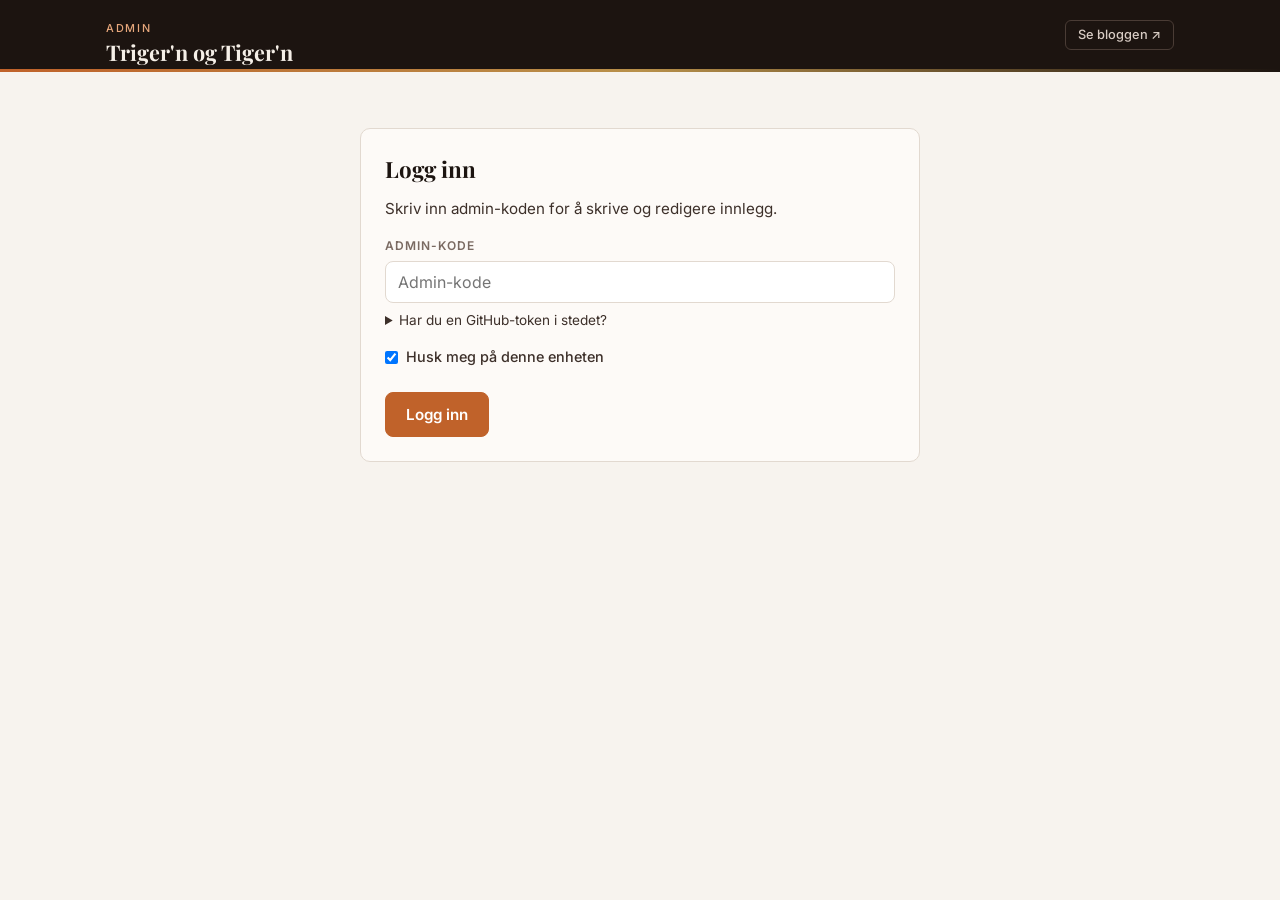
<file: admin.html>
<!DOCTYPE html>
<html lang="no">
<head>
<meta charset="UTF-8">
<meta name="viewport" content="width=device-width, initial-scale=1.0">
<meta name="robots" content="noindex, nofollow">
<title>Admin – Triger'n og Tiger'n</title>
<link href="https://fonts.googleapis.com/css2?family=Playfair+Display:wght@600;700&family=Source+Serif+4:ital,opsz,wght@0,8..60,400;1,8..60,400&family=Inter:wght@400;500;600&display=swap" rel="stylesheet">
<style>
:root {
  --bg: #f7f3ee;
  --surface: #fdfaf7;
  --ink: #1c1410;
  --ink2: #3d302a;
  --muted: #7a6a62;
  --border: #e2d9d0;
  --accent: #c0622a;
  --accent2: #e8a87c;
  --gold: #b8904a;
  --ok: #3a5c2e;
  --ok-bg: #e8f0e4;
  --err: #8a2a18;
  --err-bg: #f9e4dc;
}
* { box-sizing: border-box; margin: 0; padding: 0; }
body {
  background: var(--bg);
  color: var(--ink);
  font-family: 'Inter', system-ui, sans-serif;
  font-size: 16px;
  line-height: 1.5;
}
header { background: var(--ink); color: #f5efe7; }
.head-inner {
  max-width: 1100px;
  margin: 0 auto;
  padding: 1.25rem 16px 0;
  display: flex;
  align-items: flex-start;
  justify-content: space-between;
  gap: 1rem;
  flex-wrap: wrap;
}
header h1 { font-family: 'Playfair Display', serif; font-size: 1.35rem; font-weight: 700; }
header h1 small {
  display: block;
  font-family: 'Inter', sans-serif;
  font-size: 0.68rem;
  font-weight: 500;
  letter-spacing: 0.16em;
  text-transform: uppercase;
  color: var(--accent2);
}
.head-links { display: flex; gap: 0.5rem; flex-wrap: wrap; }
.head-links a, .head-links button {
  color: #d8ccc4;
  background: transparent;
  border: 1px solid #4a3c35;
  border-radius: 6px;
  padding: 0.4rem 0.75rem;
  font: 500 0.8rem 'Inter', sans-serif;
  text-decoration: none;
  cursor: pointer;
}
.head-links a:hover, .head-links button:hover { border-color: var(--accent2); color: #fff; }
.tabs {
  max-width: 1100px;
  margin: 0 auto;
  padding: 0.75rem 16px 0;
  display: flex;
  gap: 0;
}
.tabs button {
  background: none;
  border: none;
  border-bottom: 2px solid transparent;
  color: #a89890;
  font: 500 0.78rem 'Inter', sans-serif;
  letter-spacing: 0.12em;
  text-transform: uppercase;
  padding: 0.8rem 1rem;
  cursor: pointer;
}
.tabs button:hover { color: #f0ebe4; }
.tabs button.active { color: var(--accent2); border-bottom-color: var(--accent); }
.rule { height: 3px; background: linear-gradient(90deg, var(--accent), var(--gold) 50%, transparent); }

main { max-width: 1100px; margin: 0 auto; padding: 1.5rem 16px 4rem; }
.card { background: var(--surface); border: 1px solid var(--border); border-radius: 10px; padding: 1.5rem; }
.card h2 { font-family: 'Playfair Display', serif; font-size: 1.4rem; margin-bottom: 0.75rem; }
.hidden { display: none !important; }

/* Login */
#login { max-width: 560px; margin: 2rem auto; }
#login ol { margin: 0.75rem 0 1.25rem 1.25rem; color: var(--ink2); font-size: 0.92rem; }
#login li { margin-bottom: 0.35rem; }
#login code { background: #efe7df; padding: 0 0.3rem; border-radius: 4px; font-size: 0.85em; }

/* Post list */
#list { max-width: 820px; margin: 0 auto; }
.list-head { display: flex; gap: 0.75rem; align-items: center; margin-bottom: 1rem; flex-wrap: wrap; }
.list-head h2 { margin: 0; flex: 1; }
#listSearch { max-width: 320px; }
.badge { display: inline-block; min-width: 1.3em; padding: 0 .35em; margin-left: .3em; border-radius: 999px; background: var(--accent); color: #fff; font-size: .7rem; line-height: 1.5; text-align: center; }
.cgroup h3 { font-family: 'Playfair Display', serif; font-size: 1.05rem; margin: 1.2rem 0 .5rem; }
.citem { border: 1px solid var(--border); border-radius: 10px; padding: .8rem 1rem; margin-bottom: .6rem; background: #fff; }
.citem.pending { border-color: var(--accent2); background: #fffaf3; }
.citem .meta { font-size: .8rem; color: var(--muted); margin-bottom: .35rem; }
.citem .meta a { color: var(--accent); }
.citem .txt { white-space: pre-wrap; margin-bottom: .6rem; }
.citem .act { display: flex; gap: .5rem; flex-wrap: wrap; }
.citem .act .btn { padding: .4rem .8rem; font-size: .85rem; }
.post-list { list-style: none; }
.post-list li + li { border-top: 1px solid var(--border); }
.post-list button {
  width: 100%;
  text-align: left;
  background: none;
  border: none;
  padding: 0.8rem 0.5rem;
  cursor: pointer;
  display: grid;
  grid-template-columns: 1fr auto;
  gap: 0.15rem 1rem;
  align-items: baseline;
  border-radius: 6px;
}
.post-list button:hover { background: #f4ece4; }
.post-list .t { font-family: 'Source Serif 4', serif; font-size: 1.05rem; color: var(--ink); }
.post-list .d { font-size: 0.8rem; color: var(--muted); white-space: nowrap; }
.post-list .m { grid-column: 1 / -1; display: flex; gap: 0.5rem; align-items: center; font-size: 0.78rem; color: var(--muted); }
.list-empty { color: var(--muted); font-style: italic; padding: 1rem 0.5rem; }

/* Editor layout */
.grid { display: grid; grid-template-columns: minmax(0, 1fr) minmax(0, 1fr); gap: 1.5rem; align-items: start; }
@media (max-width: 860px) { .grid { grid-template-columns: 1fr; } }
.editor-top { display: flex; justify-content: space-between; align-items: baseline; gap: 1rem; flex-wrap: wrap; margin-bottom: 0.25rem; }
.linkbtn { background: none; border: none; color: var(--accent); font: 500 0.88rem 'Inter', sans-serif; cursor: pointer; padding: 0; }
.linkbtn:hover { text-decoration: underline; }

label, .label {
  display: block;
  font-size: 0.75rem;
  font-weight: 600;
  letter-spacing: 0.08em;
  text-transform: uppercase;
  color: var(--muted);
  margin: 1rem 0 0.35rem;
}
label .opt { text-transform: none; letter-spacing: 0; font-weight: 400; }
input[type=text], input[type=password], input[type=date], input[type=search], input[type=url], select {
  width: 100%;
  font: 400 1rem 'Inter', sans-serif;
  color: var(--ink);
  background: #fff;
  border: 1px solid var(--border);
  border-radius: 8px;
  padding: 0.65rem 0.75rem;
}
input:focus, select:focus, .rte:focus { outline: 2px solid var(--accent2); border-color: var(--accent); }
.row { display: grid; grid-template-columns: 1fr 1fr; gap: 0.75rem; }
@media (max-width: 480px) { .row { grid-template-columns: 1fr; } }
.hint { font-size: 0.8rem; color: var(--muted); margin-top: 0.3rem; }

/* Rich text editor */
.toolbar {
  display: flex; gap: 4px; flex-wrap: wrap;
  border: 1px solid var(--border); border-bottom: none;
  border-radius: 8px 8px 0 0; background: #f6f0ea; padding: 6px;
}
.toolbar button {
  min-width: 34px; height: 32px; padding: 0 0.55rem;
  border: 1px solid transparent; border-radius: 6px;
  background: transparent; color: var(--ink2);
  font: 500 0.88rem 'Inter', sans-serif; cursor: pointer;
}
.toolbar button:hover { background: #fff; border-color: var(--border); }
.rte {
  min-height: 280px;
  max-height: 70vh;
  overflow-y: auto;
  background: #fff;
  border: 1px solid var(--border);
  border-radius: 0 0 8px 8px;
  padding: 0.85rem 1rem;
  font-family: 'Source Serif 4', Georgia, serif;
  font-size: 1.05rem;
  line-height: 1.7;
  color: var(--ink2);
}
.rte:empty::before { content: attr(data-placeholder); color: #b3a59c; }
.rte p { margin-bottom: 0.8rem; }
.rte ul, .rte ol { margin: 0 0 0.8rem 1.4rem; }
.rte h3 { font-family: 'Playfair Display', serif; font-size: 1.1rem; margin: 0.5rem 0; }
.rte a { color: var(--accent); }
.rte .recipe-box { background: #fbf6f0; border: 1px solid var(--border); padding: 0.75rem 1rem; margin-bottom: 0.8rem; border-radius: 4px; }

.drop {
  border: 2px dashed var(--border); border-radius: 10px; padding: 1.1rem;
  text-align: center; color: var(--muted); font-size: 0.9rem; cursor: pointer; background: #fff;
}
.drop.over { border-color: var(--accent); background: #fbf1ea; }
.drop strong { color: var(--accent); }
.thumbs { display: flex; flex-wrap: wrap; gap: 8px; margin-top: 0.75rem; }
.thumb { position: relative; width: 96px; height: 96px; }
.thumb img { width: 100%; height: 100%; object-fit: cover; border-radius: 8px; background: #efe7df; }
.thumb button {
  position: absolute; top: -6px; right: -6px; width: 24px; height: 24px; border-radius: 50%;
  border: none; background: var(--ink); color: #fff; font-size: 0.9rem; line-height: 1; cursor: pointer;
}
.thumb .move { position: absolute; bottom: 4px; left: 4px; right: 4px; display: flex; justify-content: space-between; }
.thumb .move button { position: static; width: 22px; height: 22px; background: rgba(28,20,16,.75); font-size: 0.75rem; }
.thumb { height: auto; }
.thumb img { height: 96px; }
.thumb .place { position: static; display: block; width: 100%; height: auto; margin-top: 4px; border-radius: 6px; padding: 4px 2px; font-size: 0.72rem; background: var(--accent); }
.thumb .place.out { background: #8a7b72; }
.thumb.placed img { opacity: .55; }
.rte .ed-img { display: flex; align-items: center; gap: 10px; margin: 0.6rem 0 0.9rem; padding: 6px; border: 2px dashed var(--accent2); border-radius: 8px; background: #fbf6f0; user-select: none; }
.rte .ed-img img { height: 90px; width: auto; max-width: 160px; object-fit: cover; border-radius: 6px; }
.rte .ed-img span { flex: 1; font-size: 0.8rem; color: var(--ink2); }
.rte .ed-img button { border: none; background: var(--ink); color: #fff; border-radius: 6px; padding: 4px 8px; cursor: pointer; font-size: 0.8rem; }

.actions { display: flex; gap: 0.75rem; flex-wrap: wrap; margin-top: 1.5rem; align-items: center; }
.btn {
  font: 600 0.95rem 'Inter', sans-serif; border-radius: 8px; padding: 0.75rem 1.25rem;
  cursor: pointer; border: 1px solid var(--border); background: #fff; color: var(--ink2);
}
.btn.primary { background: var(--accent); border-color: var(--accent); color: #fff; }
.btn.primary:hover { background: #a9531f; }
.btn.danger { color: var(--err); border-color: #e9c3b6; margin-left: auto; }
.btn.danger:hover { background: var(--err-bg); }
.btn:disabled { opacity: 0.55; cursor: wait; }

.msg { margin-top: 1rem; padding: 0.8rem 1rem; border-radius: 8px; font-size: 0.92rem; }
.msg.ok { background: var(--ok-bg); color: var(--ok); }
.msg.err { background: var(--err-bg); color: var(--err); }
.msg.info { background: #efe7df; color: var(--ink2); }
.msg a { color: inherit; font-weight: 600; }

/* Preview — same look as the blog */
.preview-label { font-size: 0.75rem; font-weight: 600; letter-spacing: 0.08em; text-transform: uppercase; color: var(--muted); margin-bottom: 0.5rem; }
.preview { position: sticky; top: 1rem; max-height: calc(100vh - 2rem); overflow-y: auto; }
#preview { position: relative; }
#preview img[data-id] { cursor: grab; }
#preview img[data-id]:hover { outline: 3px solid var(--accent2); outline-offset: 1px; }
#preview img.dragging { opacity: .35; }
.drop-line { position: absolute; left: 0; right: 0; height: 4px; border-radius: 2px; background: var(--accent); pointer-events: none; box-shadow: 0 0 0 3px rgba(200,110,50,.18); display: none; z-index: 5; }
.drop-line.on { display: block; }
.preview-hint { font-size: 0.78rem; color: var(--muted); margin: -0.2rem 0 0.5rem; }
.preview article {
  background: var(--surface); border: 1px solid var(--border); border-radius: 6px; padding: 2rem;
  font-family: 'Source Serif 4', Georgia, serif; font-size: 18px; line-height: 1.8;
}
.post-meta { display: flex; gap: 0.75rem; align-items: center; margin-bottom: 0.5rem; font-family: 'Inter', sans-serif; }
.post-date { font-size: 0.78rem; color: var(--muted); letter-spacing: 0.04em; }
.post-tag { font: 600 0.65rem 'Inter', sans-serif; letter-spacing: 0.1em; text-transform: uppercase; padding: 0.15rem 0.55rem; border-radius: 3px; }
.tag-travel { background: #e8f0e4; color: #3a5c2e; }
.tag-blogg { background: #e8eaf4; color: #2e3c6b; }
.tag-barna, .tag-kids { background: #f9ece4; color: #7a3018; }
.tag-rec, .tag-test { background: #f4ede8; color: #5c3a20; }
.tag-bryllupsreise { background: #f4ecf4; color: #5c2870; }
.preview h2 { font-family: 'Playfair Display', serif; font-size: 1.6rem; line-height: 1.25; margin-bottom: 1rem; color: var(--ink); }
.preview p { margin-bottom: 1rem; color: var(--ink2); }
.preview ul, .preview ol { margin: 0 0 1rem 1.5rem; color: var(--ink2); }
.preview a { color: var(--accent); }
.preview .location-badge {
  display: inline-block; font: 500 0.75rem 'Inter', sans-serif; color: var(--muted);
  background: #f4ede8; border: 1px solid var(--border); padding: 0.2rem 0.6rem; border-radius: 3px; margin-bottom: 1rem;
}
.preview .video-link {
  display: inline-block; font: 500 0.85rem 'Inter', sans-serif; color: #c0302a; text-decoration: none;
  border: 1px solid #f0c8c0; background: #fff7f5; padding: 0.4rem 0.8rem; border-radius: 3px; margin-bottom: 1rem;
}
.preview .recipe-box { background: #fbf6f0; border: 1px solid var(--border); padding: 1rem 1.25rem; margin-bottom: 1rem; }
.preview .empty { color: var(--muted); font-style: italic; }
</style>
</head>
<body>

<header>
  <div class="head-inner">
    <h1><small>Admin</small>Triger'n og Tiger'n</h1>
    <div class="head-links">
      <a href="/" target="_blank" rel="noopener">Se bloggen ↗</a>
      <button id="logoutBtn" class="hidden" type="button">Logg ut</button>
    </div>
  </div>
  <nav class="tabs hidden" id="tabs">
    <button type="button" data-tab="new" class="active">Nytt innlegg</button>
    <button type="button" data-tab="list">Rediger innlegg</button>
    <button type="button" data-tab="comments">Kommentarer <span class="badge hidden" id="cBadge"></span></button>
  </nav>
  <div class="rule"></div>
</header>

<main>

  <!-- LOGIN -->
  <section id="login" class="card hidden">
    <h2>Logg inn</h2>
    <p style="color:var(--ink2);font-size:.95rem;">Skriv inn admin-koden for å skrive og redigere innlegg.</p>
    <label for="tokenInput">Admin-kode</label>
    <input type="password" id="tokenInput" placeholder="Admin-kode" autocomplete="current-password">
    <details style="margin:.4rem 0 .8rem;font-size:.85rem;color:var(--ink2);"><summary>Har du en GitHub-token i stedet?</summary>
      <p style="margin-top:.4rem;">Du kan også lime inn en GitHub-token (github_pat_…) med «Contents: Read and write» for repoet trigerogtiger.blogg.no.</p></details>
    <label style="display:flex;gap:.5rem;align-items:center;text-transform:none;letter-spacing:0;font-weight:500;font-size:.9rem;color:var(--ink2);">
      <input type="checkbox" id="rememberInput" checked> Husk meg på denne enheten
    </label>
    <div class="actions"><button class="btn primary" id="loginBtn" type="button">Logg inn</button></div>
    <div id="loginMsg"></div>
  </section>

  <!-- COMMENTS -->
  <section id="comments" class="card hidden">
    <div class="list-head"><h2>Kommentarer</h2></div>
    <div id="cMsg"></div>
    <div id="cList"></div>
  </section>

  <!-- POST LIST -->
  <section id="list" class="card hidden">
    <div class="list-head">
      <h2>Rediger innlegg</h2>
      <input type="search" id="listSearch" placeholder="Søk etter tittel eller ord…" autocomplete="off" aria-label="Søk i innlegg">
    </div>
    <div id="listMsg"></div>
    <ul class="post-list" id="postList"></ul>
  </section>

  <!-- EDITOR -->
  <section id="editor" class="hidden">
    <div class="grid">
      <div class="card">
        <div class="editor-top">
          <h2 id="editorTitle">Nytt innlegg</h2>
          <button type="button" class="linkbtn hidden" id="backBtn">← Tilbake til listen</button>
        </div>

        <label for="title">Tittel</label>
        <input type="text" id="title" placeholder="F.eks. Sommer på Sardinia ☀️">

        <div class="row">
          <div>
            <label for="date">Dato</label>
            <input type="date" id="date">
          </div>
          <div>
            <label for="category">Kategori</label>
            <select id="category"></select>
          </div>
        </div>

        <div class="row">
          <div>
            <label for="location">Sted <span class="opt">(valgfritt)</span></label>
            <input type="text" id="location" placeholder="F.eks. Sardinia, Italia">
          </div>
          <div>
            <label for="video">YouTube-lenke <span class="opt">(valgfritt)</span></label>
            <input type="url" id="video" placeholder="https://www.youtube.com/watch?v=…">
          </div>
        </div>

        <span class="label" id="bodyLabel">Tekst</span>
        <div class="toolbar" role="toolbar" aria-label="Formatering">
          <button type="button" data-cmd="bold" title="Fet"><strong>F</strong></button>
          <button type="button" data-cmd="italic" title="Kursiv"><em>K</em></button>
          <button type="button" data-cmd="h3" title="Mellomtittel">Overskrift</button>
          <button type="button" data-cmd="insertUnorderedList" title="Punktliste">• Liste</button>
          <button type="button" data-cmd="link" title="Lenke">Lenke</button>
          <button type="button" data-cmd="removeFormat" title="Fjern formatering">Fjern format</button>
        </div>
        <div class="rte" id="body" contenteditable="true" role="textbox" aria-multiline="true" aria-labelledby="bodyLabel" data-placeholder="Skriv innlegget her… Enter gir nytt avsnitt."></div>
        <p class="hint" id="draftHint">Teksten lagres som utkast mens du skriver.</p>

        <span class="label">Bilder</span>
        <div class="drop" id="drop">
          <strong>Velg bilder</strong> eller dra dem hit
          <div class="hint">Bildene gjøres mindre automatisk før opplasting. Klikk i teksten der bildet skal stå, og trykk «Sett inn i teksten» under bildet. Bilder du ikke setter inn, havner øverst i innlegget.</div>
          <input type="file" id="files" accept="image/*" multiple hidden>
        </div>
        <div class="thumbs" id="thumbs"></div>

        <div class="actions">
          <button class="btn primary" id="publishBtn" type="button">Publiser innlegget</button>
          <button class="btn" id="clearBtn" type="button">Tøm skjema</button>
          <button class="btn danger hidden" id="deleteBtn" type="button">Slett innlegget</button>
        </div>
        <div id="msg"></div>
      </div>

      <div class="preview">
        <div class="preview-label">Forhåndsvisning</div>
        <p class="preview-hint">Dra bildene dit du vil ha dem i forhåndsvisningen – også midt i et avsnitt, så deles avsnittet der. Dra et bilde helt til toppen for å legge det øverst.</p>
        <div id="preview"></div>
      </div>
    </div>
  </section>

</main>

<script>
(() => {
  'use strict';

  const OWNER = 'Ftriger';
  const REPO = 'trigerogtiger.blogg.no';
  const API = 'https://api.github.com';
  const TOKEN_KEY = 'tt-admin-token';
  const DRAFT_KEY = 'tt-admin-draft';
  const MAX_SIDE = 1600;
  const JPEG_Q = 0.82;
  const IMG_STYLE = 'max-width:180px;max-height:140px;border-radius:6px;object-fit:cover;box-shadow:0 1px 4px rgba(0,0,0,.13);';

  const CATEGORIES = {
    blogg:         { article: 'blog',   tag: 'tag-blogg',         label: 'Blogg' },
    reise:         { article: 'travel', tag: 'tag-travel',        label: 'Reise' },
    barna:         { article: 'kids',   tag: 'tag-barna',         label: 'Barna' },
    anbefaling:    { article: 'rec',    tag: 'tag-rec',           label: 'Test/anbefaling' },
    bryllupsreise: { article: 'travel', tag: 'tag-bryllupsreise', label: 'Bryllupsreise' }
  };
  const MONTHS = ['januar','februar','mars','april','mai','juni','juli','august','september','oktober','november','desember'];

  const $ = id => document.getElementById(id);
  const store = {
    get(k, s) { try { return (s ? sessionStorage : localStorage).getItem(k); } catch (e) { return null; } },
    set(k, v, s) { try { (s ? sessionStorage : localStorage).setItem(k, v); } catch (e) {} },
    del(k) { try { localStorage.removeItem(k); sessionStorage.removeItem(k); } catch (e) {} }
  };

  let token = null;
  let images = [];       // { id, src } for existing, { id, dataUrl, base64 } for new
  let nextImgId = 1;
  const withId = o => ({ ...o, id: nextImgId++ });
  let editing = null;    // null = new post; otherwise { chunk, title, dateIso, galleryExtra, customCat }
  let site = null;       // { headSha, treeSha, branch, html, articles }

  // ══ Pure helpers ═══════════════════════════════════════
  const esc = s => String(s)
    .replace(/&/g, '&amp;').replace(/</g, '&lt;').replace(/>/g, '&gt;').replace(/"/g, '&quot;');

  function formatDate(iso) {
    const [y, m, d] = iso.split('-').map(Number);
    return `${d}. ${MONTHS[m - 1]} ${y}`;
  }
  function noDateToIso(str) {
    const m = String(str).trim().toLowerCase().match(/^(\d{1,2})\.\s*([a-zæøå]+)\s+(\d{4})/);
    if (!m) return null;
    const mi = MONTHS.indexOf(m[2]);
    if (mi < 0) return null;
    return `${m[3]}-${String(mi + 1).padStart(2, '0')}-${String(m[1]).padStart(2, '0')}`;
  }
  const isoKey = iso => iso ? Number(iso.replace(/-/g, '')) : null;
  function todayIso() {
    const d = new Date();
    return `${d.getFullYear()}-${String(d.getMonth() + 1).padStart(2, '0')}-${String(d.getDate()).padStart(2, '0')}`;
  }
  function showMsg(el, type, html) { el.innerHTML = html ? `<div class="msg ${type}">${html}</div>` : ''; }
  const lineStartOf = (html, i) => html.lastIndexOf('\n', i - 1) + 1;

  // Clean whatever the editor (or an old post) contains into tidy, safe blog HTML.
  const BLOCK = new Set(['P','DIV','H1','H2','H3','H4','H5','H6','UL','OL','LI','BLOCKQUOTE','SECTION','ARTICLE','TABLE','TR','TD','PRE','FIGURE']);
  function cleanInline(node) {
    let out = '';
    node.childNodes.forEach(n => {
      if (n.nodeType === 3) { out += esc(n.nodeValue.replace(/\u00a0/g, ' ')); return; }
      if (n.nodeType !== 1) return;
      const t = n.tagName;
      if (t === 'BR') { out += '<br>'; return; }
      if (t === 'SCRIPT' || t === 'STYLE' || t === 'IFRAME' || t === 'OBJECT' || t === 'IMG') return;
      const inner = cleanInline(n);
      if (t === 'B' || t === 'STRONG') out += inner.trim() ? `<strong>${inner}</strong>` : inner;
      else if (t === 'I' || t === 'EM') out += inner.trim() ? `<em>${inner}</em>` : inner;
      else if (t === 'A') {
        const href = (n.getAttribute('href') || '').trim();
        out += /^(https?:|mailto:)/i.test(href) ? `<a href="${esc(href)}" target="_blank" rel="noopener">${inner}</a>` : inner;
      } else out += inner;
    });
    return out;
  }
  function cleanBlocks(container, indent) {
    const out = [];
    let run = null;
    const flush = () => {
      if (run !== null) {
        const t = run.replace(/^(\s|<br>)+|(\s|<br>)+$/g, '');
        if (t) out.push(`${indent}<p>${t}</p>`);
      }
      run = null;
    };
    container.childNodes.forEach(n => {
      const isBlock = n.nodeType === 1 && (BLOCK.has(n.tagName) || (n.tagName === 'A' && n.classList.contains('video-link')));
      if (!isBlock) {
        if (n.nodeType === 3 || n.nodeType === 1) {
          const wrap = document.createElement('span'); wrap.appendChild(n.cloneNode(true));
          run = (run || '') + cleanInline(wrap);
        }
        return;
      }
      flush();
      const t = n.tagName;
      if (t === 'DIV' && n.classList.contains('ed-img')) {
        const id = (n.getAttribute('data-id') || '').replace(/\D/g, '');
        if (id) out.push(`${indent}<!--img:${id}-->`);
        return;
      }
      if (t === 'A') {
        const href = (n.getAttribute('href') || '').trim();
        if (/^https?:/i.test(href)) out.push(`${indent}<a href="${esc(href)}" target="_blank" class="video-link">${cleanInline(n).trim()}</a>`);
      } else if (t === 'UL' || t === 'OL') {
        const items = [...n.children].filter(li => li.tagName === 'LI').map(li => cleanInline(li).trim()).filter(Boolean);
        if (items.length) {
          const tag = t.toLowerCase();
          out.push(`${indent}<${tag}>`, ...items.map(i => `${indent}  <li>${i}</li>`), `${indent}</${tag}>`);
        }
      } else if (/^H[1-6]$/.test(t)) {
        const inner = cleanInline(n).trim();
        if (inner) out.push(`${indent}<h3>${inner}</h3>`);
      } else if (t === 'DIV' && n.classList.contains('recipe-box')) {
        const inner = cleanBlocks(n, indent + '  ');
        if (inner) out.push(`${indent}<div class="recipe-box">`, inner, `${indent}</div>`);
      } else if (t === 'DIV' && n.classList.contains('location-badge')) {
        const inner = cleanInline(n).trim();
        if (inner) out.push(`${indent}<div class="location-badge">${inner}</div>`);
      } else if ([...n.childNodes].some(c => c.nodeType === 1 && BLOCK.has(c.tagName))) {
        const inner = cleanBlocks(n, indent);
        if (inner) out.push(inner);
      } else {
        const inner = cleanInline(n).replace(/^(\s|<br>)+|(\s|<br>)+$/g, '');
        if (inner) out.push(`${indent}<p>${inner}</p>`);
      }
    });
    flush();
    return out.join('\n');
  }
  function sanitizeBody(rawHtml) {
    const doc = new DOMParser().parseFromString(`<body>${rawHtml}</body>`, 'text/html');
    return cleanBlocks(doc.body, '    ');
  }

  function catFor(key, custom) {
    return key === 'custom' && custom ? custom : CATEGORIES[key] || CATEGORIES.blogg;
  }
  function youtubeOk(url) { return /^https?:\/\/\S+$/i.test(url || ''); }

  const GALLERY_OPEN = '<div class="post-gallery" style="display:flex;flex-wrap:wrap;gap:6px;margin:12px 0 4px 0;">';
  const placedIds = html => new Set([...String(html || '').matchAll(/<!--img:(\d+)-->/g)].map(m => Number(m[1])));
  function inlineGalleries(bodyHtml, pics, title) {
    const byId = new Map(pics.map(x => [x.id, x.path]));
    return bodyHtml.replace(/(?:[ \t]*<!--img:\d+-->\n?)+/g, run => {
      const srcs = [...run.matchAll(/<!--img:(\d+)-->/g)].map(m => byId.get(Number(m[1]))).filter(Boolean);
      if (!srcs.length) return '';
      return [GALLERY_OPEN, ...srcs.map(src => `<img src="${esc(src)}" alt="${esc(title)}" loading="lazy" style="${IMG_STYLE}">`), '</div>'].join('\n') + '\n';
    }).replace(/\n$/, '');
  }
  function buildArticle(p) {
    const c = catFor(p.category, p.customCat);
    // p.pics = [{ id, path }] in thumbnail order; ids placed in the text are shown there
    const pics = p.pics || [];
    const inText = placedIds(p.bodyHtml);
    const top = pics.filter(x => !inText.has(x.id)).map(x => x.path);
    const lines = [
      `  <article class="${c.article}">`,
      `    <div class="post-inner">`,
      `    <div class="post-meta">`,
      `      <span class="post-date">${esc(p.dateLabel || formatDate(p.dateIso))}</span>`,
      `      <span class="post-tag ${c.tag}">${esc(c.label)}</span>`,
      `    </div>`,
      `    <h2>${esc(p.title)}</h2>`
    ];
    if (top.length || p.galleryExtra) {
      lines.push(GALLERY_OPEN);
      top.forEach(src => lines.push(`<img src="${esc(src)}" alt="${esc(p.title)}" loading="lazy" style="${IMG_STYLE}">`));
      if (p.galleryExtra) lines.push(p.galleryExtra);
      lines.push('</div>');
    }
    if (p.location && p.location.trim()) {
      const loc = p.location.trim().replace(/^📍\s*/, '');
      lines.push(`    <div class="location-badge">📍 ${esc(loc)}</div>`);
    }
    if (youtubeOk(p.video)) {
      lines.push(`    <a href="${esc(p.video.trim())}" target="_blank" class="video-link">▶ Se videoen på YouTube</a>`);
    }
    if (p.bodyHtml) {
      const body = inlineGalleries(p.bodyHtml, pics, p.title);
      if (body.trim()) lines.push(body);
    }
    lines.push(`    </div>`, `  </article>`);
    return lines.join('\n');
  }

  // Read an existing <article> back into form fields.
  function articleToPost(chunk) {
    const doc = new DOMParser().parseFromString(`<body>${chunk}</body>`, 'text/html');
    const art = doc.querySelector('article');
    const inner = art.querySelector('.post-inner') || art;
    const tagEl = inner.querySelector('.post-tag');
    const tagClass = tagEl ? ([...tagEl.classList].find(c => c.startsWith('tag-')) || 'tag-blogg') : 'tag-blogg';
    const tagLabel = tagEl ? tagEl.textContent.trim() : 'Blogg';
    const artClass = art.className.trim() || 'blog';
    let category = Object.keys(CATEGORIES).find(k => {
      const c = CATEGORIES[k];
      return c.tag === tagClass && c.label === tagLabel && c.article === artClass;
    });
    let customCat = null;
    if (!category) { category = 'custom'; customCat = { article: artClass, tag: tagClass, label: tagLabel }; }

    const dateText = (inner.querySelector('.post-date') || {}).textContent || '';
    const title = (inner.querySelector('h2') || {}).textContent || '';
    const locEl = inner.querySelector(':scope > .location-badge');
    const vidEl = inner.querySelector(':scope > a.video-link');
    // The top gallery is one that comes before any text; galleries further down stay where they are
    let gallery = null;
    for (const n of inner.children) {
      if (n.matches('.post-meta, h2') || n === locEl || n === vidEl) continue;
      if (n.matches('.post-gallery')) gallery = n;
      break;
    }
    const imgs = gallery ? [...gallery.querySelectorAll('img')].map(i => i.getAttribute('src')) : [];
    const galleryExtra = gallery ? [...gallery.children].filter(c => c.tagName !== 'IMG').map(c => c.outerHTML).join('\n') : '';

    const rest = document.createElement('div');
    [...inner.childNodes].forEach(n => {
      if (n.nodeType === 1 && (n.matches('.post-meta, h2') || n === gallery || n === locEl || n === vidEl)) return;
      if (n.nodeType === 1 && n.matches('.post-gallery')) {
        n.querySelectorAll('img').forEach(im => {
          const d = document.createElement('div');
          d.className = 'ed-img';
          d.setAttribute('data-src', im.getAttribute('src') || '');
          rest.appendChild(d);
        });
        return;
      }
      rest.appendChild(document.importNode(n, true));
    });
    return {
      title: title.trim(),
      dateIso: noDateToIso(dateText),
      dateText: dateText.trim(),
      category, customCat,
      location: locEl ? locEl.textContent.replace(/^\s*📍\s*/, '').trim() : '',
      video: vidEl ? vidEl.getAttribute('href') : '',
      images: imgs,
      galleryExtra,
      bodyHtml: rest.innerHTML.trim()
    };
  }

  // Locate every post inside <main>.
  function parseArticles(html) {
    const mainOpen = html.indexOf('<main>');
    const mainClose = html.indexOf('</main>');
    const list = [];
    const re = /<article\b[\s\S]*?<\/article>/g;
    re.lastIndex = mainOpen;
    let m;
    while ((m = re.exec(html)) && m.index < mainClose) {
      const chunk = m[0];
      const date = (chunk.match(/<span class="post-date">([^<]*)<\/span>/) || [])[1] || '';
      const title = (chunk.match(/<h2>([\s\S]*?)<\/h2>/) || [])[1] || '';
      const tag = (chunk.match(/<span class="post-tag [^"]*">([^<]*)<\/span>/) || [])[1] || '';
      list.push({ start: m.index, end: m.index + chunk.length, chunk, date, title, tag });
    }
    return list;
  }

  function yearLabels(html) {
    const mainOpen = html.indexOf('<main>');
    const mainClose = html.indexOf('</main>');
    const labels = [];
    const re = /<div class="year-label">(\d{4})<\/div>/g;
    re.lastIndex = mainOpen;
    let m;
    while ((m = re.exec(html)) && m.index < mainClose) labels.push({ year: Number(m[1]), idx: m.index, len: m[0].length });
    return labels;
  }

  function bumpArchive(html, year, delta) {
    const reCount = new RegExp(`([ \\t]*)<li><span>${year}</span><span class="archive-count">(\\d+)</span></li>\\n?`);
    const found = html.match(reCount);
    if (found) {
      const n = Number(found[2]) + delta;
      return html.replace(reCount, n > 0 ? `${found[1]}<li><span>${year}</span><span class="archive-count">${n}</span></li>\n` : '');
    }
    if (delta <= 0) return html;
    const listOpen = html.indexOf('<ul class="archive-list">');
    if (listOpen < 0) return html;
    const listClose = html.indexOf('</ul>', listOpen);
    const reLi = /<li><span>(\d{4})<\/span>/g;
    reLi.lastIndex = listOpen;
    let at = listClose, li;
    while ((li = reLi.exec(html)) && li.index < listClose) {
      if (Number(li[1]) < year) { at = li.index; break; }
    }
    const ls = lineStartOf(html, at);
    const indent = html.slice(ls, at).match(/^\s*/)[0] || '      ';
    return html.slice(0, ls) + `${indent}<li><span>${year}</span><span class="archive-count">${delta}</span></li>\n` + html.slice(ls);
  }

  // Insert a post in the right place (newest first, grouped by year) and bump the archive.
  function insertPost(html, articleHtml, dateIso) {
    const newKey = isoKey(dateIso);
    const year = Number(dateIso.slice(0, 4));
    const mainClose = html.indexOf('</main>');
    if (html.indexOf('<main>') < 0 || mainClose < 0) throw new Error('Fant ikke <main> i index.html');
    const labels = yearLabels(html);
    const articles = parseArticles(html).map(a => ({ idx: a.start, key: isoKey(noDateToIso(a.date)) }));

    const label = labels.find(l => l.year === year);
    let pos, insert;
    if (label) {
      const next = labels.find(l => l.idx > label.idx);
      const end = next ? next.idx : mainClose;
      const before = articles.find(a => a.idx > label.idx && a.idx < end && a.key !== null && a.key <= newKey);
      pos = lineStartOf(html, before ? before.idx : end);
      insert = articleHtml + '\n\n';
    } else {
      const older = labels.find(l => l.year < year);
      pos = lineStartOf(html, older ? older.idx : mainClose);
      insert = `<div class="year-label">${year}</div>\n\n` + articleHtml + '\n\n';
    }
    const out = html.slice(0, pos) + insert + html.slice(pos);
    return bumpArchive(out, year, 1);
  }

  // Remove a post; drop its year heading if that year is now empty.
  function removePost(html, chunk) {
    const start = html.indexOf(chunk);
    if (start < 0 || html.indexOf(chunk, start + 1) >= 0) throw new Error('STALE');
    const dateIso = noDateToIso((chunk.match(/<span class="post-date">([^<]*)<\/span>/) || [])[1] || '');
    const from = lineStartOf(html, start);
    let to = start + chunk.length;
    const tail = html.slice(to).match(/^[ \t]*\n(?:[ \t]*\n)?/);
    if (tail) to += tail[0].length;
    let out = html.slice(0, from) + html.slice(to);
    if (dateIso) {
      const year = Number(dateIso.slice(0, 4));
      const labels = yearLabels(out);
      const label = labels.find(l => l.year === year);
      if (label) {
        const next = labels.find(l => l.idx > label.idx);
        const end = next ? next.idx : out.indexOf('</main>');
        if (!/<article\b/.test(out.slice(label.idx, end))) {
          const ls = lineStartOf(out, label.idx);
          let le = label.idx + label.len;
          const t2 = out.slice(le).match(/^[ \t]*\n(?:[ \t]*\n)?/);
          if (t2) le += t2[0].length;
          out = out.slice(0, ls) + out.slice(le);
        }
      }
      out = bumpArchive(out, year, -1);
    }
    return out;
  }

  function replacePost(html, chunk, newArticle) {
    const start = html.indexOf(chunk);
    if (start < 0 || html.indexOf(chunk, start + 1) >= 0) throw new Error('STALE');
    const from = lineStartOf(html, start);
    return html.slice(0, from) + newArticle + html.slice(start + chunk.length);
  }

  window.__tt = { insertPost, removePost, replacePost, parseArticles, articleToPost, buildArticle, sanitizeBody, noDateToIso };

  // ══ GitHub API ═════════════════════════════════════════
  const isGithubToken = t => /^(github_pat_|ghp_|gho_)/.test(t || '');
  async function gh(path, opts = {}) {
    const res = isGithubToken(token) ? await fetch(API + path, {
      method: opts.method || 'GET',
      body: opts.body,
      cache: 'no-store',
      headers: {
        'Authorization': `Bearer ${token}`,
        'Accept': opts.accept || 'application/vnd.github+json',
        'X-GitHub-Api-Version': '2022-11-28',
        ...(opts.body ? { 'Content-Type': 'application/json' } : {})
      }
    }) : await fetch('/api/gh.js', {
      method: 'POST',
      cache: 'no-store',
      headers: { 'Content-Type': 'application/json', 'X-Admin-Code': token },
      body: JSON.stringify({ path, method: opts.method || 'GET', body: opts.body, accept: opts.accept })
    });
    if (!res.ok) {
      let detail = '';
      try { detail = (await res.json()).message || ''; } catch (e) {}
      const err = new Error(`GitHub svarte ${res.status}${detail ? ': ' + detail : ''}`);
      err.status = res.status;
      throw err;
    }
    return opts.accept && opts.accept.includes('raw') ? res.text() : res.json();
  }
  const repoPath = `/repos/${OWNER}/${REPO}`;

  async function checkToken(t) {
    token = t;
    const repo = await gh(repoPath);
    if (!repo.permissions || !repo.permissions.push) {
      throw new Error('Tokenet har ikke skrivetilgang. Sjekk at «Contents: Read and write» er valgt.');
    }
  }

  async function loadSite() {
    const repo = await gh(repoPath);
    const branch = repo.default_branch || 'main';
    const ref = await gh(`${repoPath}/git/ref/heads/${branch}`);
    const headSha = ref.object.sha;
    const commit = await gh(`${repoPath}/git/commits/${headSha}`);
    const html = await gh(`${repoPath}/contents/index.html?ref=${headSha}`, { accept: 'application/vnd.github.raw+json' });
    site = { branch, headSha, treeSha: commit.tree.sha, html, articles: parseArticles(html) };
    return site;
  }

  async function uploadImages(list, dateIso) {
    const stamp = (dateIso || todayIso()).replace(/-/g, '');
    const rand = Math.random().toString(36).slice(2, 7);
    const tree = [], paths = [];
    let n = 0;
    for (const im of list) {
      if (im.src) { paths.push(im.src); continue; }
      n++;
      const path = `image/innlegg-${stamp}-${rand}-${n}.jpg`;
      const blob = await gh(`${repoPath}/git/blobs`, { method: 'POST', body: JSON.stringify({ content: im.base64, encoding: 'base64' }) });
      tree.push({ path, mode: '100644', type: 'blob', sha: blob.sha });
      paths.push(path);
    }
    return { tree, paths };
  }

  async function commitHtml(newHtml, extraTree, message) {
    const htmlBlob = await gh(`${repoPath}/git/blobs`, { method: 'POST', body: JSON.stringify({ content: newHtml, encoding: 'utf-8' }) });
    const tree = await gh(`${repoPath}/git/trees`, {
      method: 'POST',
      body: JSON.stringify({ base_tree: site.treeSha, tree: [...extraTree, { path: 'index.html', mode: '100644', type: 'blob', sha: htmlBlob.sha }] })
    });
    const commit = await gh(`${repoPath}/git/commits`, {
      method: 'POST',
      body: JSON.stringify({ message, tree: tree.sha, parents: [site.headSha] })
    });
    await gh(`${repoPath}/git/refs/heads/${site.branch}`, { method: 'PATCH', body: JSON.stringify({ sha: commit.sha }) });
    site = { ...site, headSha: commit.sha, treeSha: tree.sha, html: newHtml, articles: parseArticles(newHtml) };
  }

  // ══ Images ═════════════════════════════════════════════
  function loadImage(file) {
    return new Promise((resolve, reject) => {
      const url = URL.createObjectURL(file);
      const img = new Image();
      img.onload = () => { URL.revokeObjectURL(url); resolve(img); };
      img.onerror = () => { URL.revokeObjectURL(url); reject(new Error(`Kunne ikke lese «${file.name}». Prøv JPG eller PNG.`)); };
      img.src = url;
    });
  }
  async function processFile(file) {
    const img = await loadImage(file);
    const scale = Math.min(1, MAX_SIDE / Math.max(img.naturalWidth, img.naturalHeight));
    const w = Math.round(img.naturalWidth * scale), h = Math.round(img.naturalHeight * scale);
    const canvas = document.createElement('canvas');
    canvas.width = w; canvas.height = h;
    const ctx = canvas.getContext('2d');
    ctx.fillStyle = '#fff'; ctx.fillRect(0, 0, w, h);
    ctx.drawImage(img, 0, 0, w, h);
    const dataUrl = canvas.toDataURL('image/jpeg', JPEG_Q);
    return { dataUrl, base64: dataUrl.split(',')[1] };
  }
  async function addFiles(fileList) {
    const files = [...fileList].filter(f => f.type.startsWith('image/') || /\.(heic|heif)$/i.test(f.name));
    for (const f of files) {
      try { images.push(withId(await processFile(f))); }
      catch (e) { showMsg($('msg'), 'err', esc(e.message)); }
    }
    renderThumbs(); renderPreview();
  }
  const imgUrl = im => im.src ? '/' + im.src.replace(/^\//, '') : im.dataUrl;
  const blockFor = id => rte.querySelector(`.ed-img[data-id="${id}"]`);
  function edBlock(im) {
    const d = document.createElement('div');
    d.className = 'ed-img';
    d.contentEditable = 'false';
    d.setAttribute('data-id', im.id);
    d.innerHTML = `<img src="${esc(imgUrl(im))}" alt=""><span>Bildet står her i innlegget</span>
      <button type="button" data-up title="Flytt opp">↑</button><button type="button" data-down title="Flytt ned">↓</button>
      <button type="button" data-out title="Ta ut av teksten">Ta ut</button>`;
    return d;
  }
  // Turn <!--img:N--> markers from sanitizeBody back into editor blocks
  function markersToEditor(html) {
    const box = document.createElement('div');
    box.innerHTML = html;
    const walker = document.createTreeWalker(box, NodeFilter.SHOW_COMMENT);
    const found = [];
    while (walker.nextNode()) found.push(walker.currentNode);
    found.forEach(c => {
      const m = /^img:(\d+)$/.exec(c.nodeValue.trim());
      const im = m && images.find(x => x.id === Number(m[1]));
      if (im) c.replaceWith(edBlock(im)); else c.remove();
    });
    return box;
  }
  let lastRange = null;
  document.addEventListener('selectionchange', () => {
    const sel = window.getSelection();
    if (sel.rangeCount && rte.contains(sel.getRangeAt(0).startContainer)) lastRange = sel.getRangeAt(0).cloneRange();
  });
  function placeImage(im) {
    // Put the block after the paragraph where the cursor was (or at the end)
    let node = lastRange && rte.contains(lastRange.startContainer) ? lastRange.startContainer : null;
    while (node && node.parentNode !== rte) node = node.parentNode;
    const block = edBlock(im);
    if (node) node.after(block); else rte.appendChild(block);
    if (!block.nextSibling) { const p = document.createElement('p'); p.innerHTML = '<br>'; block.after(p); }
    onInput();
  }
  $('body').addEventListener('click', e => {
    const b = e.target.closest('.ed-img button'); if (!b) return;
    e.preventDefault();
    const block = b.closest('.ed-img');
    if (b.hasAttribute('data-out')) block.remove();
    else if (b.hasAttribute('data-up') && block.previousElementSibling) block.previousElementSibling.before(block);
    else if (b.hasAttribute('data-down') && block.nextElementSibling) block.nextElementSibling.after(block);
    renderThumbs(); onInput();
  });
  function renderThumbs() {
    $('thumbs').innerHTML = images.map((im, i) => {
      const placed = !!blockFor(im.id);
      return `
      <div class="thumb${placed ? ' placed' : ''}" draggable="true" title="Dra bildet inn i forhåndsvisningen">
        <img src="${esc(imgUrl(im))}" alt="">
        <button type="button" data-del="${i}" aria-label="Fjern bilde">×</button>
        <div class="move" style="bottom:auto;top:70px;">
          <button type="button" data-left="${i}" aria-label="Flytt til venstre" ${i === 0 ? 'style="visibility:hidden"' : ''}>‹</button>
          <button type="button" data-right="${i}" aria-label="Flytt til høyre" ${i === images.length - 1 ? 'style="visibility:hidden"' : ''}>›</button>
        </div>
        ${placed ? `<button type="button" class="place out" data-out="${i}">Ta ut av teksten</button>`
                 : `<button type="button" class="place" data-place="${i}">Sett inn i teksten</button>`}
      </div>`;
    }).join('');
  }
  $('thumbs').addEventListener('mousedown', e => { if (e.target.closest('[data-place]')) e.preventDefault(); });
  $('thumbs').addEventListener('click', e => {
    const b = e.target.closest('button'); if (!b) return;
    const swap = (a, c) => { [images[a], images[c]] = [images[c], images[a]]; };
    if (b.dataset.place !== undefined) placeImage(images[Number(b.dataset.place)]);
    else if (b.dataset.out !== undefined) { const bl = blockFor(images[Number(b.dataset.out)].id); if (bl) bl.remove(); }
    else if (b.dataset.del !== undefined) { const bl = blockFor(images[Number(b.dataset.del)].id); if (bl) bl.remove(); images.splice(Number(b.dataset.del), 1); }
    else if (b.dataset.left !== undefined) swap(Number(b.dataset.left), Number(b.dataset.left) - 1);
    else if (b.dataset.right !== undefined) swap(Number(b.dataset.right), Number(b.dataset.right) + 1);
    renderThumbs(); renderPreview(); saveDraft();
  });
  const drop = $('drop');
  drop.addEventListener('click', () => $('files').click());
  $('files').addEventListener('change', e => { addFiles(e.target.files); e.target.value = ''; });
  ['dragenter', 'dragover'].forEach(ev => drop.addEventListener(ev, e => { e.preventDefault(); drop.classList.add('over'); }));
  ['dragleave', 'drop'].forEach(ev => drop.addEventListener(ev, e => { e.preventDefault(); drop.classList.remove('over'); }));
  drop.addEventListener('drop', e => addFiles(e.dataTransfer.files));

  // ══ Rich text editor ═══════════════════════════════════
  const rte = $('body');
  try { document.execCommand('defaultParagraphSeparator', false, 'p'); } catch (e) {}
  document.querySelector('.toolbar').addEventListener('mousedown', e => e.preventDefault());
  document.querySelector('.toolbar').addEventListener('click', e => {
    const b = e.target.closest('button'); if (!b) return;
    rte.focus();
    const cmd = b.dataset.cmd;
    if (cmd === 'link') {
      const url = prompt('Lim inn adressen (https://…)');
      if (url && /^(https?:|mailto:)/i.test(url.trim())) document.execCommand('createLink', false, url.trim());
    } else if (cmd === 'h3') {
      const cur = document.queryCommandValue('formatBlock').toLowerCase();
      document.execCommand('formatBlock', false, cur === 'h3' ? 'p' : 'h3');
    } else {
      document.execCommand(cmd, false, null);
    }
    onInput();
  });
  rte.addEventListener('paste', e => {
    const text = (e.clipboardData || window.clipboardData).getData('text/plain');
    if (!text) return;
    e.preventDefault();
    const html = text.replace(/\r\n/g, '\n').split(/\n+/).map(s => s.trim()).filter(Boolean)
      .map(s => `<p>${esc(s)}</p>`).join('');
    document.execCommand('insertHTML', false, html);
  });

  // ══ Form ═══════════════════════════════════════════════
  const textFields = ['title', 'date', 'category', 'location', 'video'];

  function fillCategoryOptions(customCat) {
    const sel = $('category');
    sel.innerHTML = Object.entries(CATEGORIES).map(([k, c]) => `<option value="${k}">${esc(c.label)}</option>`).join('') +
      (customCat ? `<option value="custom">${esc(customCat.label)}</option>` : '');
  }

  function readForm() {
    return {
      title: $('title').value.trim(),
      dateIso: $('date').value || todayIso(),
      category: $('category').value,
      customCat: editing ? editing.customCat : null,
      location: $('location').value,
      video: $('video').value.trim(),
      bodyHtml: sanitizeBody(rte.innerHTML),
      galleryExtra: editing ? editing.galleryExtra : '',
      dateLabel: editing && editing.dateIso === ($('date').value || '') ? editing.dateText : ''
    };
  }

  function renderPreview() {
    const p = readForm();
    if (!p.title && !p.bodyHtml && !images.length) {
      $('preview').innerHTML = '<article><p class="empty">Innlegget vises her mens du skriver.</p></article>';
      return;
    }
    $('preview').innerHTML = buildArticle({ ...p, title: p.title || 'Uten tittel', pics: images.map(im => ({ id: im.id, path: imgUrl(im) })) });
    setupPreviewDrag(p);
  }

  // ══ Drag images in the preview ═════════════════════════
  // The body is a list of "units" (paragraphs, headings, lists… and <!--img:N--> markers).
  // Each preview block is either one unit or one gallery made of a run of markers.
  let dragUnits = null, dragBlocks = null, dragId = null;
  function bodyUnits() {
    const doc = new DOMParser().parseFromString(`<body>${sanitizeBody(rte.innerHTML)}</body>`, 'text/html');
    return [...doc.body.childNodes].filter(n => n.nodeType === 1 || n.nodeType === 8)
      .map(n => n.nodeType === 8 ? { id: Number((/^img:(\d+)$/.exec(n.nodeValue.trim()) || [])[1]) || null, html: `<!--${n.nodeValue}-->` } : { id: null, html: n.outerHTML })
      .filter(u => u.id === null ? true : images.some(im => im.id === u.id));
  }
  function setupPreviewDrag(p) {
    const box = $('preview');
    const inner = box.querySelector('.post-inner');
    if (!inner) return;
    const byPath = new Map(images.map(im => [imgUrl(im), im.id]));
    box.querySelectorAll('img').forEach(img => {
      const id = byPath.get(img.getAttribute('src'));
      if (id) { img.dataset.id = id; img.draggable = true; img.title = 'Dra for å flytte bildet'; }
    });
    // Units -> preview blocks
    dragUnits = bodyUnits();
    const map = [];
    dragUnits.forEach((u, i) => {
      if (u.id !== null) {
        const last = map[map.length - 1];
        if (last && last.gal && last.end === i - 1) last.end = i; else map.push({ gal: true, start: i, end: i });
      } else map.push({ gal: false, start: i, end: i });
    });
    const kids = [...inner.children];
    const inText = placedIds(p.bodyHtml);
    const hasTop = images.some(im => !inText.has(im.id)) || !!p.galleryExtra;
    let k = 2; // .post-meta, h2
    const topGallery = hasTop ? kids[k] : null;
    if (hasTop) k++;
    if (p.location && p.location.trim()) k++;
    if (youtubeOk(p.video)) k++;
    const bodyEls = kids.slice(k);
    dragBlocks = bodyEls.length === map.length ? bodyEls.map((el, i) => ({ el, ...map[i] })) : null;
    let line = box.querySelector('.drop-line');
    if (!line) { line = document.createElement('div'); line.className = 'drop-line'; box.appendChild(line); }
  }
  // Where would a drop at clientY land? Returns { unitIndex } or { top: true }
  // Character offset in a paragraph under the pointer, snapped to the nearest space between words
  function caretOffsetIn(el, x, y) {
    let node = null, off = 0;
    if (document.caretRangeFromPoint) { const r = document.caretRangeFromPoint(x, y); if (r) { node = r.startContainer; off = r.startOffset; } }
    else if (document.caretPositionFromPoint) { const c = document.caretPositionFromPoint(x, y); if (c) { node = c.offsetNode; off = c.offset; } }
    if (!node || !el.contains(node)) return null;
    const r = document.createRange();
    r.setStart(el, 0); r.setEnd(node, off);
    const pos = r.toString().length;
    const text = el.textContent;
    let L = pos, R = pos;
    while (L > 0 && !/\s/.test(text[L - 1])) L--;
    while (R < text.length && !/\s/.test(text[R])) R++;
    let snap = (pos - L <= R - pos) ? L : R;
    // Prefer the end of a sentence if one is close by
    let best = null;
    for (const m of text.matchAll(/[.!?:)]\s+/g)) {
      const at = m.index + m[0].length;
      if (Math.abs(at - pos) <= 30 && (best === null || Math.abs(at - pos) < Math.abs(best - pos))) best = at;
    }
    if (best !== null) snap = best;
    if (text.slice(0, snap).trim() === '') snap = 0;
    if (text.slice(snap).trim() === '') snap = text.length;
    return { offset: snap, length: text.length };
  }
  // Pixel position of a text offset inside an element (for the drop line)
  function offsetRect(el, offset) {
    const walker = document.createTreeWalker(el, NodeFilter.SHOW_TEXT);
    let n, left = offset;
    while ((n = walker.nextNode())) {
      if (left <= n.nodeValue.length) {
        const r = document.createRange(); r.setStart(n, left); r.setEnd(n, Math.min(n.nodeValue.length, left + 1));
        return r.getBoundingClientRect();
      }
      left -= n.nodeValue.length;
    }
    return el.getBoundingClientRect();
  }
  function dropTarget(clientY, clientX) {
    const box = $('preview');
    // Inside a paragraph: split it where the pointer is
    if (dragBlocks && clientX !== undefined) {
      const hit = dragBlocks.find(b => !b.gal && b.el.tagName === 'P' && (() => { const r = b.el.getBoundingClientRect(); return clientY >= r.top && clientY <= r.bottom; })());
      if (hit) {
        const c = caretOffsetIn(hit.el, clientX, clientY);
        if (c && c.offset > 0 && c.offset < c.length) {
          const rr = offsetRect(hit.el, c.offset);
          return { unitIndex: hit.start, split: c.offset, y: rr.top - 3 };
        }
        if (c && c.offset >= c.length) return { unitIndex: hit.start + 1, y: hit.el.getBoundingClientRect().bottom + 4 };
        if (c && c.offset === 0) return { unitIndex: hit.start, y: hit.el.getBoundingClientRect().top - 6 };
      }
    }
    const header = box.querySelector('.post-inner h2');
    const firstBody = dragBlocks && dragBlocks[0] ? dragBlocks[0].el : null;
    const topEdge = firstBody ? firstBody.getBoundingClientRect().top : (header ? header.getBoundingClientRect().bottom + 40 : 0);
    if (clientY < topEdge) return { top: true, y: (header ? header.getBoundingClientRect().bottom : topEdge) };
    if (!dragBlocks || !dragBlocks.length) return { unitIndex: dragUnits ? dragUnits.length : 0, y: topEdge };
    for (const b of dragBlocks) {
      const r = b.el.getBoundingClientRect();
      if (clientY < r.top + r.height / 2) return { unitIndex: b.start, y: r.top - 6 };
    }
    const last = dragBlocks[dragBlocks.length - 1].el.getBoundingClientRect();
    return { unitIndex: dragUnits.length, y: last.bottom + 4 };
  }
  // Split one paragraph's HTML at a text offset into two paragraphs
  function splitParagraph(html, offset) {
    const doc = new DOMParser().parseFromString(`<body>${html}</body>`, 'text/html');
    const p = doc.body.firstElementChild;
    const walker = doc.createTreeWalker(p, NodeFilter.SHOW_TEXT);
    let n, left = offset;
    while ((n = walker.nextNode())) { if (left <= n.nodeValue.length) break; left -= n.nodeValue.length; }
    if (!n) return null;
    const r = doc.createRange(); r.setStart(n, left); r.setEndAfter(p.lastChild);
    const second = doc.createElement('p'); second.appendChild(r.extractContents());
    return [p.outerHTML, second.outerHTML];
  }
  function applyDrop(id, t) {
    let units = dragUnits.slice();
    if (t.split !== undefined) {
      const parts = splitParagraph(units[t.unitIndex].html, t.split);
      if (parts) {
        units.splice(t.unitIndex, 1, { id: null, html: parts[0] }, { id: null, html: parts[1] });
        t = { unitIndex: t.unitIndex + 1 };
      }
    }
    const from = units.findIndex(u => u.id === id);
    let at = t.unitIndex;
    if (from >= 0) { units.splice(from, 1); if (!t.top && from < at) at--; }
    if (!t.top) units.splice(at, 0, { id, html: `<!--img:${id}-->` });
    rte.innerHTML = '';
    rte.append(...markersToEditor(units.map(u => u.html).join('\n')).childNodes);
    if (!rte.lastElementChild || rte.lastElementChild.classList.contains('ed-img')) { const pp = document.createElement('p'); pp.innerHTML = '<br>'; rte.appendChild(pp); }
    renderThumbs(); onInput();
  }
  function startDrag(e, id) {
    dragId = id;
    e.dataTransfer.effectAllowed = 'move';
    try { e.dataTransfer.setData('text/plain', 'img:' + id); } catch (x) {}
  }
  $('preview').addEventListener('dragstart', e => {
    const img = e.target.closest && e.target.closest('img[data-id]');
    if (!img) return;
    img.classList.add('dragging');
    startDrag(e, Number(img.dataset.id));
  });
  $('thumbs').addEventListener('dragstart', e => {
    const t = e.target.closest && e.target.closest('.thumb');
    if (!t) return;
    const i = [...$('thumbs').children].indexOf(t);
    if (images[i]) startDrag(e, images[i].id);
  });
  $('preview').addEventListener('dragover', e => {
    if (dragId === null) return;
    e.preventDefault();
    e.dataTransfer.dropEffect = 'move';
    const box = $('preview'), line = box.querySelector('.drop-line');
    const t = dropTarget(e.clientY, e.clientX);
    line.style.top = (t.y - box.getBoundingClientRect().top) + 'px';
    line.classList.add('on');
  });
  $('preview').addEventListener('dragleave', e => {
    if (!$('preview').contains(e.relatedTarget)) { const l = $('preview').querySelector('.drop-line'); if (l) l.classList.remove('on'); }
  });
  $('preview').addEventListener('drop', e => {
    if (dragId === null) return;
    e.preventDefault();
    const id = dragId; dragId = null;
    applyDrop(id, dropTarget(e.clientY, e.clientX));
  });
  document.addEventListener('dragend', () => {
    dragId = null;
    const l = $('preview').querySelector('.drop-line'); if (l) l.classList.remove('on');
    document.querySelectorAll('#preview img.dragging').forEach(x => x.classList.remove('dragging'));
  });

  function saveDraft() {
    if (editing) return;
    const copy = rte.cloneNode(true);
    copy.querySelectorAll('.ed-img').forEach(x => x.remove());
    const d = { body: copy.innerHTML };
    textFields.forEach(f => d[f] = $(f).value);
    store.set(DRAFT_KEY, JSON.stringify(d));
  }
  function loadDraft() {
    try {
      const d = JSON.parse(store.get(DRAFT_KEY) || 'null');
      if (d) {
        textFields.forEach(f => { if (d[f]) $(f).value = d[f]; });
        if (d.body) rte.innerHTML = d.body;
      }
    } catch (e) {}
    if (!$('date').value) $('date').value = todayIso();
  }
  function resetForm() {
    textFields.forEach(f => $(f).value = '');
    fillCategoryOptions(null);
    $('category').value = 'blogg';
    $('date').value = todayIso();
    rte.innerHTML = '';
    images = [];
    renderThumbs(); renderPreview();
  }
  function onInput() { renderPreview(); saveDraft(); }
  rte.addEventListener('input', () => renderThumbs());
  // Start with a real paragraph so the first line is a block like the rest
  rte.addEventListener('focus', () => {
    if (rte.innerHTML.trim() === '' || rte.innerHTML === '<br>') {
      rte.innerHTML = '<p><br></p>';
      const r = document.createRange(); r.setStart(rte.firstChild, 0); r.collapse(true);
      const sel = window.getSelection(); sel.removeAllRanges(); sel.addRange(r);
    }
  });
  textFields.forEach(f => $(f).addEventListener('input', onInput));
  $('category').addEventListener('change', onInput);
  rte.addEventListener('input', onInput);

  function setMode(post) {
    editing = post;
    const isEdit = !!post;
    $('editorTitle').textContent = isEdit ? 'Rediger innlegg' : 'Nytt innlegg';
    $('publishBtn').textContent = isEdit ? 'Lagre endringer' : 'Publiser innlegget';
    $('clearBtn').classList.toggle('hidden', isEdit);
    $('deleteBtn').classList.toggle('hidden', !isEdit);
    $('backBtn').classList.toggle('hidden', !isEdit);
    $('draftHint').classList.toggle('hidden', isEdit);
  }

  function openEditor(chunk) {
    const p = articleToPost(chunk);
    setMode({ chunk, title: p.title, dateIso: p.dateIso, dateText: p.dateText, customCat: p.customCat, galleryExtra: p.galleryExtra });
    fillCategoryOptions(p.customCat);
    $('title').value = p.title;
    $('date').value = p.dateIso || '';
    $('category').value = p.category;
    $('location').value = p.location;
    $('video').value = p.video;
    images = p.images.map(src => withId({ src }));
    const tmp = document.createElement('div');
    tmp.innerHTML = p.bodyHtml;
    tmp.querySelectorAll('.ed-img[data-src]').forEach(d => {
      const im = withId({ src: d.getAttribute('data-src') });
      images.push(im);
      d.setAttribute('data-id', im.id);
    });
    rte.innerHTML = '';
    rte.append(...markersToEditor(sanitizeBody(tmp.innerHTML)).childNodes);
    renderThumbs(); renderPreview();
    showMsg($('msg'), '', '');
    showView('editor');
    window.scrollTo(0, 0);
  }

  window.__tt.openEditor = openEditor;

  // ══ Comments ═══════════════════════════════════════════
  const C_FILE = 'kommentarer/kommentarer.json';
  const b64ToUtf8 = b => new TextDecoder().decode(Uint8Array.from(atob(b.replace(/\s/g, '')), c => c.charCodeAt(0)));
  function utf8ToB64(str) {
    const bytes = new TextEncoder().encode(str);
    let bin = '';
    for (let i = 0; i < bytes.length; i += 0x8000) bin += String.fromCharCode.apply(null, bytes.subarray(i, i + 0x8000));
    return btoa(bin);
  }
  async function loadComments() {
    try {
      const j = await gh(`${repoPath}/contents/${C_FILE}`);
      const data = JSON.parse(b64ToUtf8(j.content));
      return { sha: j.sha, comments: Array.isArray(data.comments) ? data.comments : [] };
    } catch (e) {
      if (e.status === 404) return { sha: null, comments: [] };
      throw e;
    }
  }
  // Badge: comments that arrived since the comments tab was last opened
  const SEEN_KEY = 'tt-comments-seen';
  function setBadge(list) {
    const seen = store.get(SEEN_KEY) || '';
    const n = list.filter(c => String(c.date) > seen).length;
    $('cBadge').textContent = n;
    $('cBadge').classList.toggle('hidden', !n);
  }
  function renderComments(list) {
    setBadge(list);
    const fmt = iso => new Date(iso).toLocaleString('nb-NO', { day: 'numeric', month: 'short', year: 'numeric', hour: '2-digit', minute: '2-digit' });
    const item = c => `
      <div class="citem${c.approved ? '' : ' pending'}">
        <div class="meta"><strong>${esc(c.name)}</strong> · ${esc(fmt(c.date))} · på <a href="/innlegg/${encodeURIComponent(c.slug)}#kommentarer" target="_blank" rel="noopener">${esc(c.title || c.slug)}</a></div>
        <div class="txt">${esc(c.text)}</div>
        <div class="act">
          ${c.approved ? `<button class="btn" data-hide="${esc(c.id)}">Skjul</button>` : `<button class="btn primary" data-ok="${esc(c.id)}">Vis igjen</button>`}
          <button class="btn danger" data-delc="${esc(c.id)}">Slett</button>
        </div>
      </div>`;
    const newest = (a, b) => String(b.date).localeCompare(String(a.date));
    const hidden = list.filter(c => !c.approved).sort(newest);
    const shown = list.filter(c => c.approved).sort(newest);
    $('cList').innerHTML =
      `<div class="cgroup"><h3>Vises på bloggen (${shown.length})</h3>${shown.length ? shown.map(item).join('') : '<p class="hint">Ingen kommentarer ennå.</p>'}</div>` +
      (hidden.length ? `<div class="cgroup"><h3>Skjult (${hidden.length})</h3>${hidden.map(item).join('')}</div>` : '');
  }
  async function openComments() {
    showView('comments');
    showMsg($('cMsg'), 'info', 'Henter kommentarer…');
    try {
      const d = await loadComments();
      renderComments(d.comments);
      showMsg($('cMsg'), '', '');
      const newest = d.comments.reduce((m, c) => String(c.date) > m ? String(c.date) : m, '');
      if (newest) { store.set(SEEN_KEY, newest); setBadge(d.comments); }
    }
    catch (e) { showMsg($('cMsg'), 'err', authText(e)); }
  }
  async function changeComment(id, fn, msgText) {
    document.querySelectorAll('#cList .btn').forEach(b => b.disabled = true);
    showMsg($('cMsg'), 'info', 'Lagrer…');
    try {
      for (let attempt = 0; attempt < 3; attempt++) {
        const d = await loadComments();
        const list = fn(d.comments.slice(), id);
        try {
          await gh(`${repoPath}/contents/${C_FILE}`, { method: 'PUT', body: JSON.stringify({
            message: msgText, content: utf8ToB64(JSON.stringify({ comments: list }, null, 2) + '\n'), ...(d.sha ? { sha: d.sha } : {}) }) });
          renderComments(list);
          showMsg($('cMsg'), 'ok', 'Lagret. Bloggen oppdateres om ca. ett minutt.');
          site = null; // the repo changed; reload posts next time
          return;
        } catch (e) { if (e.status !== 409 && e.status !== 422) throw e; }
      }
      throw new Error('Kunne ikke lagre – prøv igjen.');
    } catch (e) {
      showMsg($('cMsg'), 'err', authText(e));
      document.querySelectorAll('#cList .btn').forEach(b => b.disabled = false);
    }
  }
  $('cList').addEventListener('click', e => {
    const b = e.target.closest('button'); if (!b) return;
    if (b.dataset.ok) changeComment(b.dataset.ok, l => l.map(c => c.id === b.dataset.ok ? { ...c, approved: true } : c), 'Viser kommentar igjen');
    else if (b.dataset.hide) changeComment(b.dataset.hide, l => l.map(c => c.id === b.dataset.hide ? { ...c, approved: false } : c), 'Skjult kommentar');
    else if (b.dataset.delc && confirm('Slette kommentaren?')) changeComment(b.dataset.delc, l => l.filter(c => c.id !== b.dataset.delc), 'Slettet kommentar');
  });
  // Show how many comments are waiting as soon as we're logged in
  function refreshBadge() { loadComments().then(d => setBadge(d.comments)).catch(() => {}); }

  // ══ Views ══════════════════════════════════════════════
  function showView(view) {
    ['login', 'list', 'editor', 'comments'].forEach(v => $(v).classList.toggle('hidden', v !== view));
    $('tabs').classList.toggle('hidden', view === 'login');
    $('logoutBtn').classList.toggle('hidden', view === 'login');
    const tab = view === 'comments' ? 'comments' : (view === 'list' || (view === 'editor' && !!editing)) ? 'list' : 'new';
    document.querySelectorAll('#tabs button').forEach(b => b.classList.toggle('active', b.dataset.tab === tab));
  }
  function startNew() {
    setMode(null);
    resetForm();
    loadDraft();
    renderPreview();
    showMsg($('msg'), '', '');
    showView('editor');
  }
  async function openList(forceReload) {
    showView('list');
    if (!site || forceReload) {
      $('postList').innerHTML = '';
      showMsg($('listMsg'), 'info', 'Henter innleggene…');
      try { await loadSite(); showMsg($('listMsg'), '', ''); }
      catch (e) { return showMsg($('listMsg'), 'err', authText(e)); }
    }
    renderList();
    $('listSearch').focus();
  }
  function renderList() {
    const q = $('listSearch').value.trim().toLowerCase().split(/\s+/).filter(Boolean);
    const rows = site.articles.filter(a => {
      const text = a.chunk.replace(/<[^>]+>/g, ' ').toLowerCase();
      return q.every(w => text.includes(w));
    });
    $('postList').innerHTML = rows.length ? rows.map(a => {
      const i = site.articles.indexOf(a);
      const title = new DOMParser().parseFromString(a.title || 'Uten tittel', 'text/html').body.textContent;
      return `<li><button type="button" data-i="${i}">
        <span class="t">${esc(title)}</span><span class="d">${esc(a.date)}</span>
        <span class="m">${esc(a.tag)}</span></button></li>`;
    }).join('') : '<li class="list-empty">Ingen innlegg passer søket.</li>';
  }
  $('listSearch').addEventListener('input', () => site && renderList());
  $('postList').addEventListener('click', e => {
    const b = e.target.closest('button[data-i]'); if (!b) return;
    openEditor(site.articles[Number(b.dataset.i)].chunk);
  });
  document.querySelectorAll('#tabs button').forEach(b => b.addEventListener('click', () => {
    if (b.dataset.tab === 'list') openList(); else if (b.dataset.tab === 'comments') openComments(); else startNew();
  }));
  $('backBtn').addEventListener('click', () => openList());

  function authText(e) {
    if (e.status === 401) return isGithubToken(token) ? 'GitHub-tokenet er utløpt eller ugyldig. Logg ut og logg inn med et nytt token.' : 'Admin-koden er endret eller GitHub-nøkkelen i Vercel er utløpt. Logg ut og logg inn på nytt.';
    return esc(e.message);
  }

  // ══ Actions ════════════════════════════════════════════
  $('clearBtn').addEventListener('click', () => {
    if (confirm('Tømme skjemaet? Teksten og bildene forsvinner.')) {
      resetForm(); store.del(DRAFT_KEY); showMsg($('msg'), '', '');
    }
  });

  async function withBusy(btn, busyText, fn) {
    const old = btn.textContent;
    document.querySelectorAll('.actions .btn').forEach(b => b.disabled = true);
    btn.textContent = busyText;
    try { await fn(); }
    finally {
      document.querySelectorAll('.actions .btn').forEach(b => b.disabled = false);
      btn.textContent = old;
    }
  }

  const staleText = 'Innlegget er endret et annet sted siden du åpnet det. Gå tilbake til listen og åpne det på nytt.';

  $('publishBtn').addEventListener('click', () => {
    const post = readForm();
    if (!post.title) return showMsg($('msg'), 'err', 'Innlegget trenger en tittel.');
    if (!$('date').value) return showMsg($('msg'), 'err', 'Velg en dato.');
    if (!post.bodyHtml && !images.length) return showMsg($('msg'), 'err', 'Skriv litt tekst eller legg til bilder først.');
    if (post.video && !youtubeOk(post.video)) return showMsg($('msg'), 'err', 'Video-lenken må starte med https://');
    const wasEditing = editing;

    withBusy($('publishBtn'), wasEditing ? 'Lagrer…' : 'Publiserer…', async () => {
      const newImgs = images.filter(i => !i.src).length;
      showMsg($('msg'), 'info', newImgs ? `Laster opp ${newImgs} bilde${newImgs > 1 ? 'r' : ''}…` : 'Lagrer…');
      try {
        await loadSite();
        const up = await uploadImages(images, post.dateIso);
        const article = buildArticle({ ...post, pics: images.map((im, i) => ({ id: im.id, path: up.paths[i] })) });
        let html;
        if (wasEditing) {
          html = (wasEditing.dateIso === post.dateIso)
            ? replacePost(site.html, wasEditing.chunk, article)
            : insertPost(removePost(site.html, wasEditing.chunk), article, post.dateIso);
        } else {
          html = insertPost(site.html, article, post.dateIso);
        }
        await commitHtml(html, up.tree, `${wasEditing ? 'Endret' : 'Nytt'} innlegg: ${post.title}`);
        const link = '<a href="/" target="_blank" rel="noopener">Se bloggen ↗</a>';
        if (wasEditing) {
          const fresh = site.articles.find(a => a.chunk.trim() === article.trim());
          if (fresh) openEditor(fresh.chunk);
          showMsg($('msg'), 'ok', `Endringene er lagret. Bloggen oppdateres om ca. ett minutt. ${link}`);
        } else {
          resetForm(); store.del(DRAFT_KEY);
          showMsg($('msg'), 'ok', `«${esc(post.title)}» er publisert! Bloggen oppdateres om ca. ett minutt. ${link}`);
        }
      } catch (e) {
        let text = e.message === 'STALE' ? staleText : authText(e);
        if (e.status === 409 || e.status === 422) text += ' — prøv igjen.';
        showMsg($('msg'), 'err', text + (wasEditing ? '' : ' Teksten din er lagret som utkast.'));
      }
    });
  });

  $('deleteBtn').addEventListener('click', () => {
    if (!editing) return;
    if (!confirm(`Slette «${editing.title}»? Det kan ikke angres her.`)) return;
    const target = editing;
    withBusy($('deleteBtn'), 'Sletter…', async () => {
      try {
        await loadSite();
        const html = removePost(site.html, target.chunk);
        await commitHtml(html, [], `Slettet innlegg: ${target.title}`);
        setMode(null);
        await openList();
        showMsg($('listMsg'), 'ok', `«${esc(target.title)}» er slettet. Bloggen oppdateres om ca. ett minutt.`);
      } catch (e) {
        showMsg($('msg'), 'err', e.message === 'STALE' ? staleText : authText(e));
      }
    });
  });

  // ══ Login ══════════════════════════════════════════════
  $('loginBtn').addEventListener('click', async () => {
    const t = $('tokenInput').value.trim();
    if (!t) return showMsg($('loginMsg'), 'err', 'Skriv inn admin-koden først.');
    $('loginBtn').disabled = true;
    try {
      await checkToken(t);
      store.del(TOKEN_KEY);
      store.set(TOKEN_KEY, t, !$('rememberInput').checked);
      $('tokenInput').value = '';
      showMsg($('loginMsg'), '', '');
      startNew();
      refreshBadge();
    } catch (e) {
      token = null;
      showMsg($('loginMsg'), 'err', e.status === 401 ? (isGithubToken(t) ? 'Ugyldig token.' : 'Feil admin-kode.') : e.status === 404 ? 'Tokenet har ikke tilgang til repoet trigerogtiger.blogg.no.' : esc(e.message));
    } finally {
      $('loginBtn').disabled = false;
    }
  });
  $('tokenInput').addEventListener('keydown', e => { if (e.key === 'Enter') $('loginBtn').click(); });
  $('logoutBtn').addEventListener('click', () => { store.del(TOKEN_KEY); token = null; site = null; showView('login'); });

  fillCategoryOptions(null);
  const saved = store.get(TOKEN_KEY) || store.get(TOKEN_KEY, true);
  if (saved) { token = saved; startNew(); refreshBadge(); } else { showView('login'); }
})();
</script>
</body>
</html>
</file>
